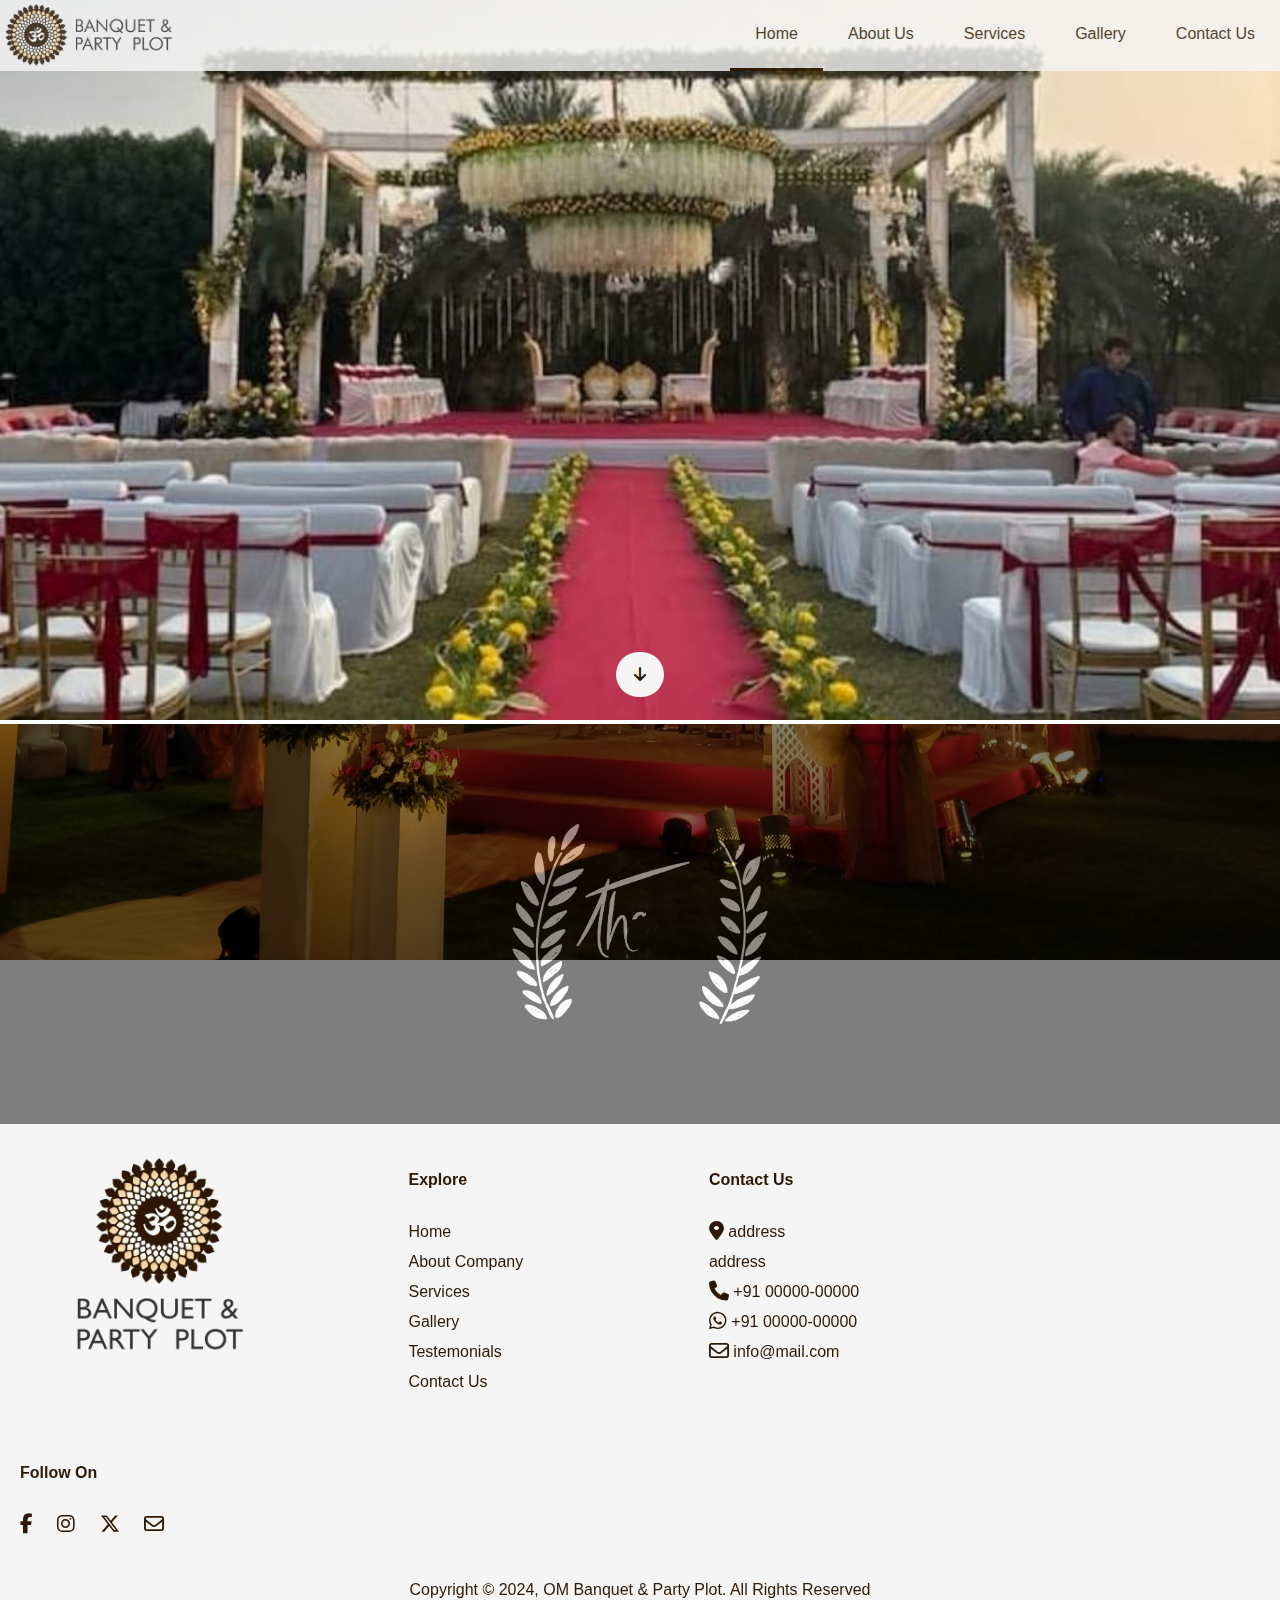
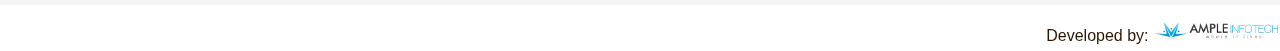
<file: Source/index.html>
<!DOCTYPE html>
<html lang="en">
<head>
    <meta charset="UTF-8">
    <meta name="viewport" content="width=device-width, initial-scale=1.0">
    <link rel="stylesheet" href="style.css">
    <link rel="sc">
    <title>OM Banquet & Party Plot</title>
        <link rel="icon" type="image/x-icon" href="../Assests/Images/favicon-logo.png">
    <link rel="stylesheet" href="https://cdnjs.cloudflare.com/ajax/libs/font-awesome/6.4.2/css/all.min.css"> 
</head>

<!-- Body -->
<body>
    <div class="container">

        <!-- Navigation bar -->
        <nav id="header">
            <div class="nav-menu" id="myNavMenu">
                <a href="index.html">
                    <img src="../Assests/Images/nav-logo.png" class="nav-menu-logo" alt="OM Banquet & Party Plot logo">
                </a>
                <div class="nav-menu-right">
                    <a href="index.html" class="nav-link active">Home</a>
                    <a href="" class="nav-link">About Us</a>
                    <a href="" class="nav-link">Services</a>
                    <a href="" class="nav-link">Gallery</a>
                    <a href="" class="nav-link">Contact Us</a>
                </div>
            </div>
        </nav>

        
        <!-- SlideShow -->
        <div class="slideshow">
            <div class="mySlides fade">
              <img src="..\Assests\Images\slide-1.jpg" style="width:100%">
            </div>
            <div class="mySlides fade">
              <img src="..\Assests\Images\slide-2.jpg" style="width:100%">
            </div>
            <div class="mySlides fade">
              <img src="..\Assests\Images\slide-3.jpg" style="width:100%">
            </div>
            <div class="mySlides fade">
                <img src="..\Assests\Images\slide-4.jpg" style="width:100%">
            </div>
        
            <div style="text-align:center">
              <span class="dot"></span> 
              <span class="dot"></span> 
              <span class="dot"></span> 
              <span class="dot"></span>
            </div>

            <div class="scroll-box">
                <a href="#about">
                    <!-- <i class="fa-solid fa-arrow-up-from-bracket"></i> Scroll -->
                    <i class="fa-solid fa-arrow-down"></i>
                </a>
            </div>
        </div>

        <!-- Thank You -->
        <div class="thankyou">
            <div class="thankyou-content">
                <img src="..\Assests\Images\thankyou.gif" class="thankyou-img">
            </div>    
        </div>


    </div>


<!-- Footer -->
    <footer>
        <div class="footer">

            <!-- Footer 1 image -->
            <div class="footer-left">
                <a href="index.html">
                    <img src="../Assests/Images/footer-logo.png" class="footer-logo" alt="OM Banquet & Party Plot logo">
                </a>
            </div>
              
            <!-- Footer 2 Explore -->
            <div class="footer-center-left">
                <div>
                    <h4>
                        Explore
                    </h4>
                </div>
                <div>
                    <ul>
                        <li>
                            <a href="index.html">Home</a>
                        </li>
                        <li>
                            <a href="">About Company</a>
                        </li>
                        <li>
                            <a href="">Services</a>
                        </li>
                        <li>
                            <a href="">Gallery</a>
                        </li>
                        <li>
                            <a href="">Testemonials</a>
                        </li>
                        <li>
                            <a href="">Contact Us</a>
                        </li>
                    </ul>
                </div>
            </div>

            <!-- Footer 3 Contact Us -->
            <div class="footer-center-right">
                <div>
                    <h4>
                        Contact Us
                    </h4>
                </div>
                <div>
                    <p>
                        <a href="" title="Location" target="_blank">
                            <i class="fa-solid fa-location-dot fa-lg"></i> address
                            <br>
                            address
                        </a>
                        <br>
                        <a href="tel:+91" title="Call" target="_blank"><i class="fa-solid fa-phone fa-lg"></i>  +91 00000-00000</a>
                        <br>
                        <a href="" title="WhatsApp chat" target="_blank"><i class="fa-brands fa-whatsapp fa-lg"> </i>  +91 00000-00000 </a>
                        <br>
                        <a href="mailto:" title="Send Mail" target="_blank"><i class="fa-regular fa-envelope fa-lg"></i>  info@mail.com</a>
                    </p>
                </div>
            </div>

            <!-- Footer 4 Follow On -->
            <div class="footer-right">
                <div>
                    <h4>
                        Follow On
                    </h4>
                </div>
                <div class="footer-social">
                    <a href="" target="_blank">
                        <i class="fa-brands fa-facebook-f fa-lg"></i>  
                    </a>
                    <a href="" target="_blank">
                        <i class="fa-brands fa-instagram fa-lg"></i>  
                    </a>
                    <a href="" target="_blank">
                        <i class="fa-brands fa-x-twitter fa-lg"></i>  
                    </a>
                    <a href="mailto:" target="_blank" title="Send Mail">
                        <i class="fa-regular fa-envelope fa-lg"></i> 
                    </a>
                </div>
            </div>
            
            <!-- Footer 5 Company Name -->
            <div class="footer-cname">
                <p>Copyright © 2024, OM Banquet & Party Plot. All Rights Reserved</p>
                <a href="https://ampleinfotech.com/">Developed by: <img src="../Assests/Images/ample-logo.png" class="footer-ample" title="Ample Infotech"> </a>
            </div>

        </div>
    </footer>  

    <!--JavaScript-->
    <script src="script.js"></script>
</body>
</html>
</file>
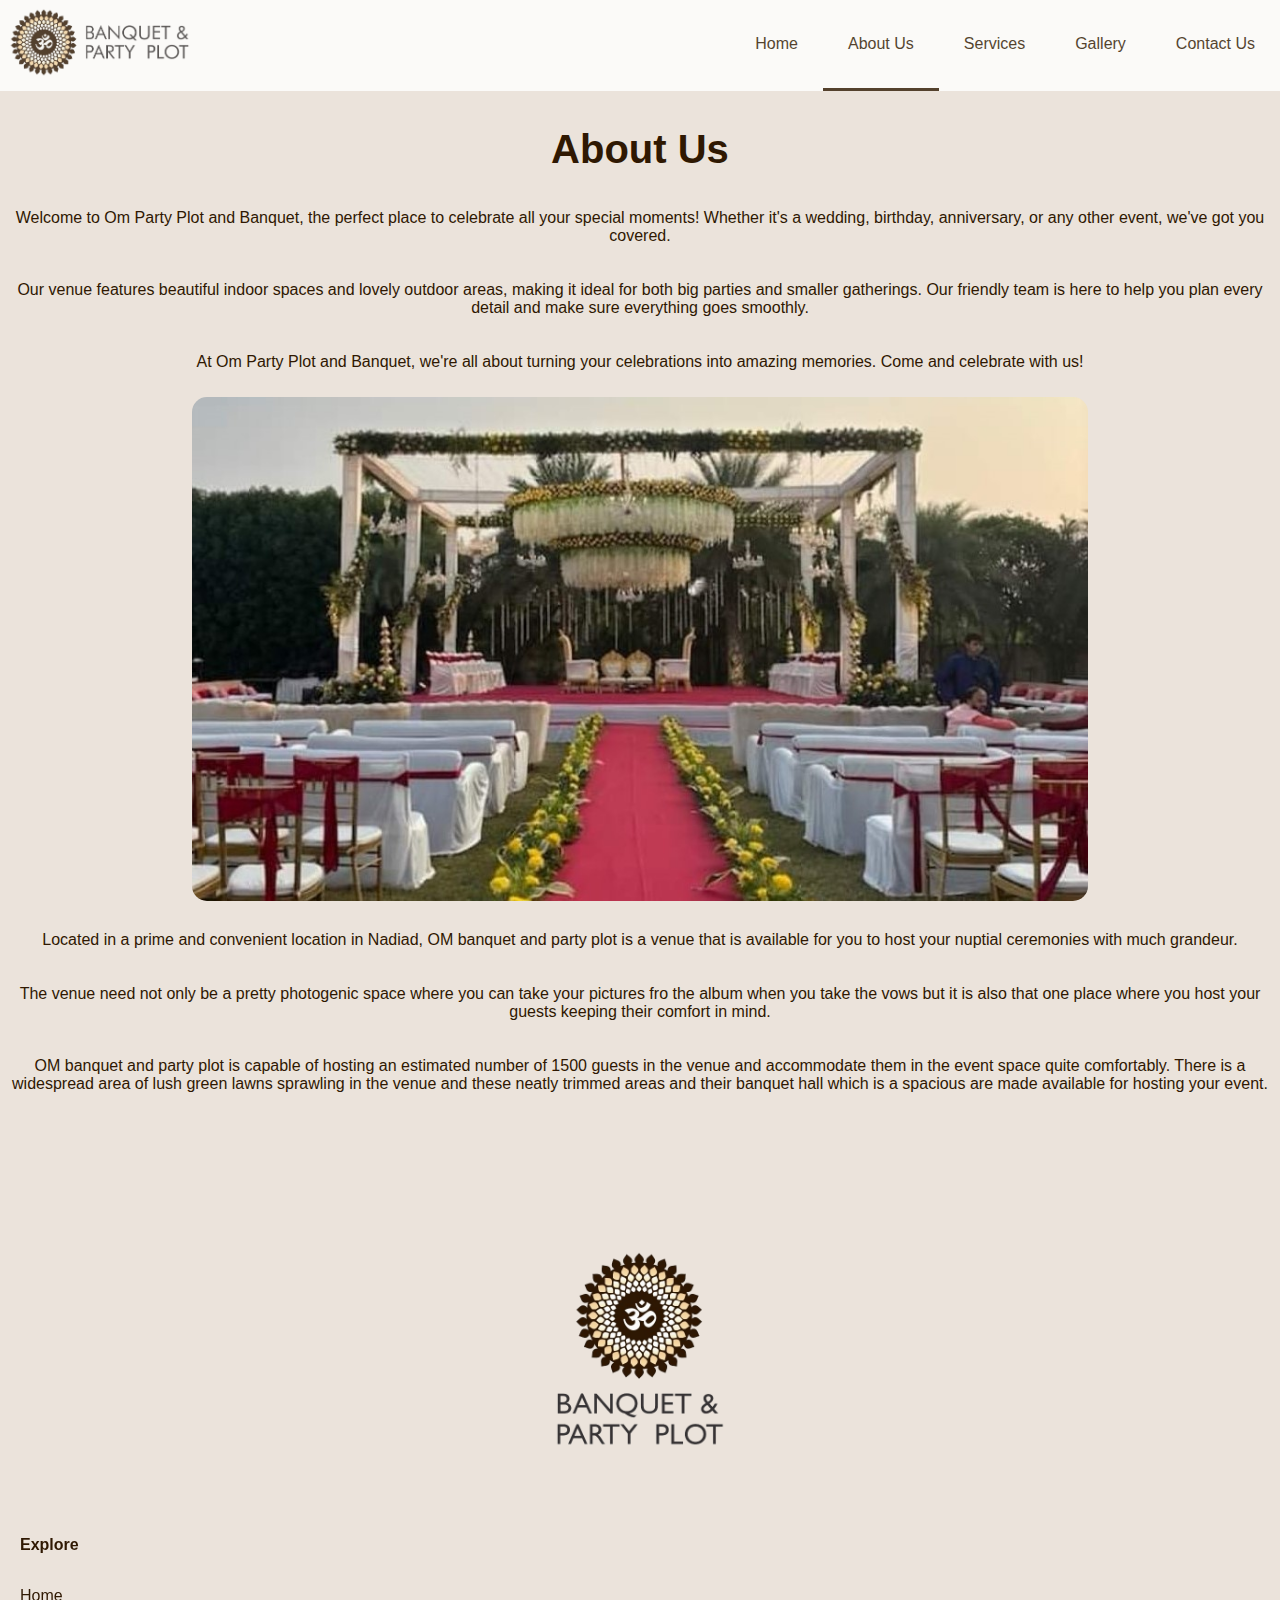
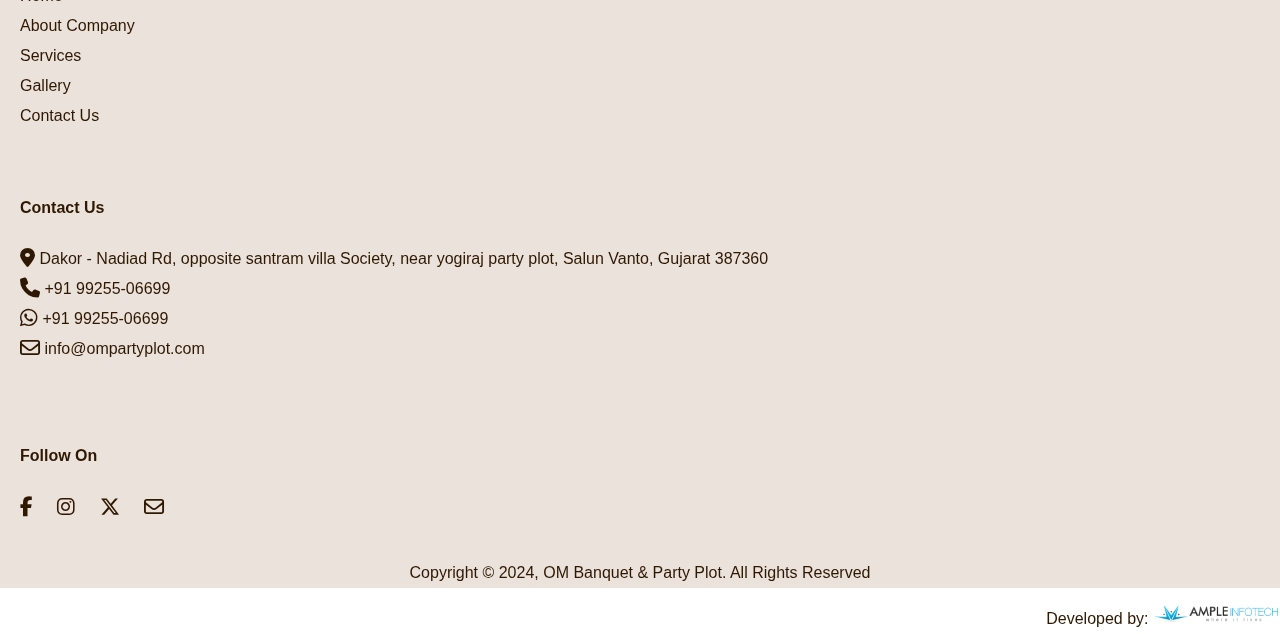
<file: Source/about.html>
<!DOCTYPE html> 
<html lang="en">
<head>
    <meta charset="UTF-8">
    <meta name="viewport" content="width=device-width, initial-scale=1.0">
    <link rel="stylesheet" href="about.css">
    <title>About Us | OM Banquet & Party Plot</title>
        <link rel="icon" href="images/logo.png" type="image/png"><link rel="icon" type="image/x-icon" href="../Assests/Images/favicon-logo.png">
    <link rel="stylesheet" href="https://cdnjs.cloudflare.com/ajax/libs/font-awesome/6.4.2/css/all.min.css"> 
</head>
<body>
    <div class="container">

        <!-- Navigation bar -->
        <header>
            <nav id="header">
                <div class="nav-menu" id="myNavMenu">
                    <div class="nav-menu-left">
                        <a href="homepage.html">
                            <img src="../Assests/Images/nav-logo.png" class="nav-menu-logo" alt="OM Banquet & Party Plot logo">
                        </a>
                    </div>
                    <div class="nav-menu-right">
                        <a href="homepage.html" class="nav-link">Home</a>
                        <a href="about.html" class="nav-link active">About Us</a>
                        <a href="service.html" class="nav-link">Services</a>
                        <a href="gallery.html" class="nav-link">Gallery</a>
                        <a href="contact.html" class="nav-link">Contact Us</a>
                        <a href="javascript:void(0);" class="nav-menu-icon" onclick="myMenuFunction()">
                            <i class="fa fa-bars"></i>
                        </a>
                    </div>
                </div>
            </nav>
        </header>


        <!-- About Us -->
        <section id="about-us">
            <div class="about-us">
                <!-- <div class="about-us-bg"></div> -->
                <h1 class="about-us-title">About Us</h1>
                <div class="about-us-content">
                    <p>
                        Welcome to Om Party Plot and Banquet, the perfect place to celebrate all your special moments! Whether it's a wedding, birthday, anniversary, or any other event, we've got you covered. 
                    </p>
                    <p>
                        Our venue features beautiful indoor spaces and lovely outdoor areas, making it ideal for both big parties and smaller gatherings. 
                        Our friendly team is here to help you plan every detail and make sure everything goes smoothly. 
                    </p>
                    <p>
                        At Om Party Plot and Banquet, we're all about turning your celebrations into amazing memories. 
                        Come and celebrate with us!
                    </p>
                    <img src="../Assests/Images/Slideshow/slide-1.jpg" alt="" class="about-img">
                    <p>
                        Located in a prime and convenient location in Nadiad, OM banquet and party plot is a venue that is available for you to host your nuptial ceremonies with much grandeur.
                    </p>
                    <p>
                        The venue need not only be a pretty photogenic space where you can take your pictures fro the album when you take the vows but it is also that one place where you host your guests keeping their comfort in mind.
                    </p>
                    <p>
                        OM banquet and party plot is capable of hosting an estimated number of 1500 guests in the venue and accommodate them in the event space quite comfortably. 
                        There is a widespread area of lush green lawns sprawling in the venue and these neatly trimmed areas and their banquet hall which is a spacious are made available for hosting your event.
                    </p>
                </div>
            </div>
        </section>

    </div>

    
    <!-- Footer -->
    <footer>
        <div class="footer">

            <!-- Footer 1 image -->
            <div class="footer-left">
                <a href="homepage.html">
                    <img src="../Assests/Images/footer-logo.png" class="footer-logo" alt="OM Banquet & Party Plot logo">
                </a>
            </div>
              
            <!-- Footer 2 Explore -->
            <div class="footer-center-left">
                <div>
                    <h4>
                        Explore
                    </h4>
                </div>
                <div>
                    <ul>
                        <li>
                            <a href="homepage.html">Home</a>
                        </li>
                        <li>
                            <a href="about.html">About Company</a>
                        </li>
                        <li>
                            <a href="service.html">Services</a>
                        </li>
                        <li>
                            <a href="gallery.html">Gallery</a>
                        </li>
                        <!-- <li>
                            <a href="">Testemonials</a>
                        </li> -->
                        <li>
                            <a href="contact.html">Contact Us</a>
                        </li>
                    </ul>
                </div>
            </div>

            <!-- Footer 3 Contact Us -->
            <div class="footer-center-right">
                <div>
                    <h4>
                        Contact Us
                    </h4>
                </div>
                <div>
                    <p>
                        <a href="https://maps.app.goo.gl/pWEB2oEVCkoQR5H96" title="Location" target="_blank">
                            <i class="fa-solid fa-location-dot fa-lg"></i>  Dakor - Nadiad Rd, opposite santram villa Society, near yogiraj party plot, Salun Vanto, Gujarat 387360
                        </a>
                        <br>
                        <a href="tel:+919925506699" title="Call" target="_blank"><i class="fa-solid fa-phone fa-lg"></i>  +91 99255-06699</a>
                        <br>
                        <a href="https://wa.me/919925506699?text=Hello%2C%20I%20want%20more%20info%20about%20OM%20Banquet%20%26%20Party%20Plot" title="WhatsApp chat" target="_blank"><i class="fa-brands fa-whatsapp fa-lg"> </i>  +91 99255-06699 </a>
                        <br>
                        <a href="mailto:info@ompartyplot.com" title="Send Mail" target="_blank"><i class="fa-regular fa-envelope fa-lg"></i>  info@ompartyplot.com</a>
                    </p>
                </div>
            </div>

            <!-- Footer 4 Follow On -->
            <div class="footer-right">
                <div>
                    <h4>
                        Follow On
                    </h4>
                </div>
                <div class="footer-social">
                    <a href="" target="_blank">
                        <i class="fa-brands fa-facebook-f fa-lg"></i>  
                    </a>
                    <a href="" target="_blank">
                        <i class="fa-brands fa-instagram fa-lg"></i>  
                    </a>
                    <a href="" target="_blank">
                        <i class="fa-brands fa-x-twitter fa-lg"></i>  
                    </a>
                    <a href="mailto:" target="_blank" title="Send Mail">
                        <i class="fa-regular fa-envelope fa-lg"></i> 
                    </a>
                </div>
            </div>
            
            <!-- Footer 5 Company Name -->
            <div class="footer-cname">
                <p>Copyright © 2024, OM Banquet & Party Plot. All Rights Reserved</p>
                <p><a href="https://ampleinfotech.com/">Developed by: <img src="../Assests/Images/ample-logo.png" class="footer-ample" title="Ample Infotech"> </a></p>
            </div>

        </div>
    </footer>  

    <!--JavaScript-->
    <script src="about.js"></script>
</body>
</html>
</file>
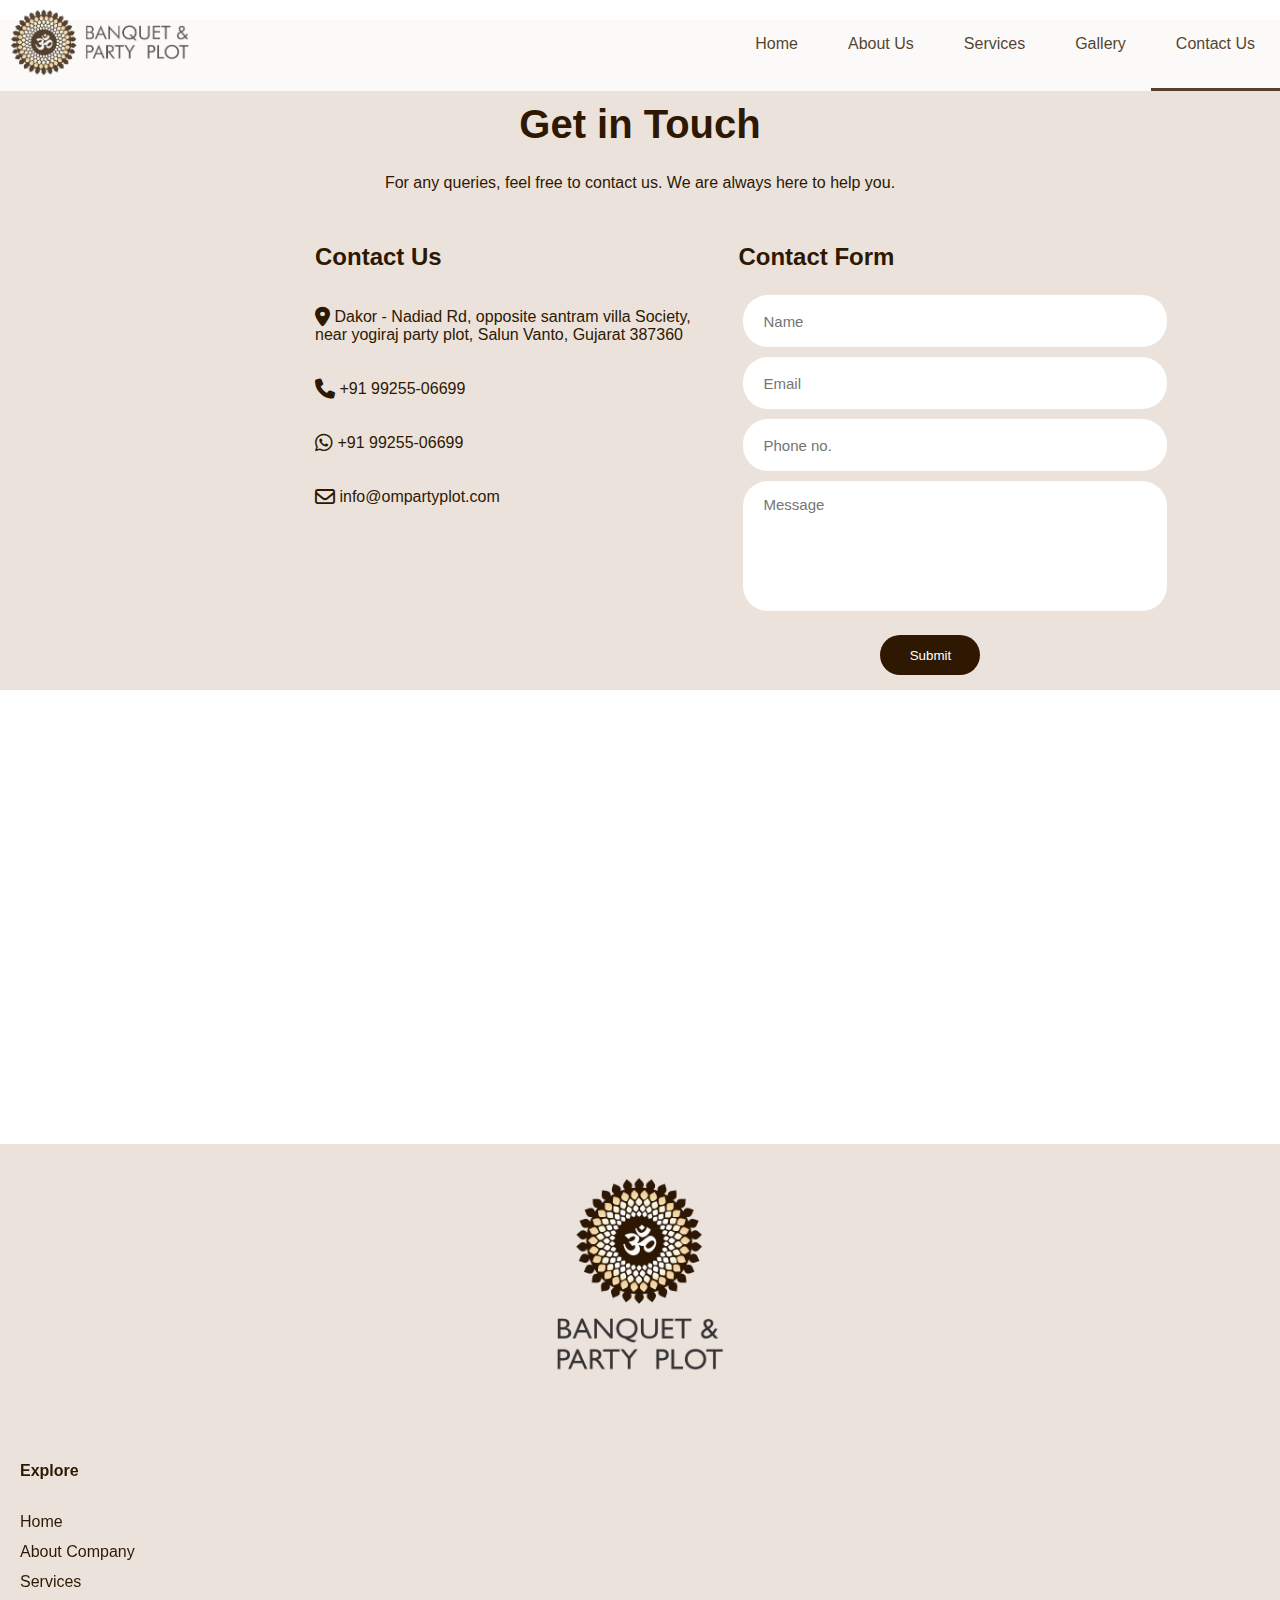
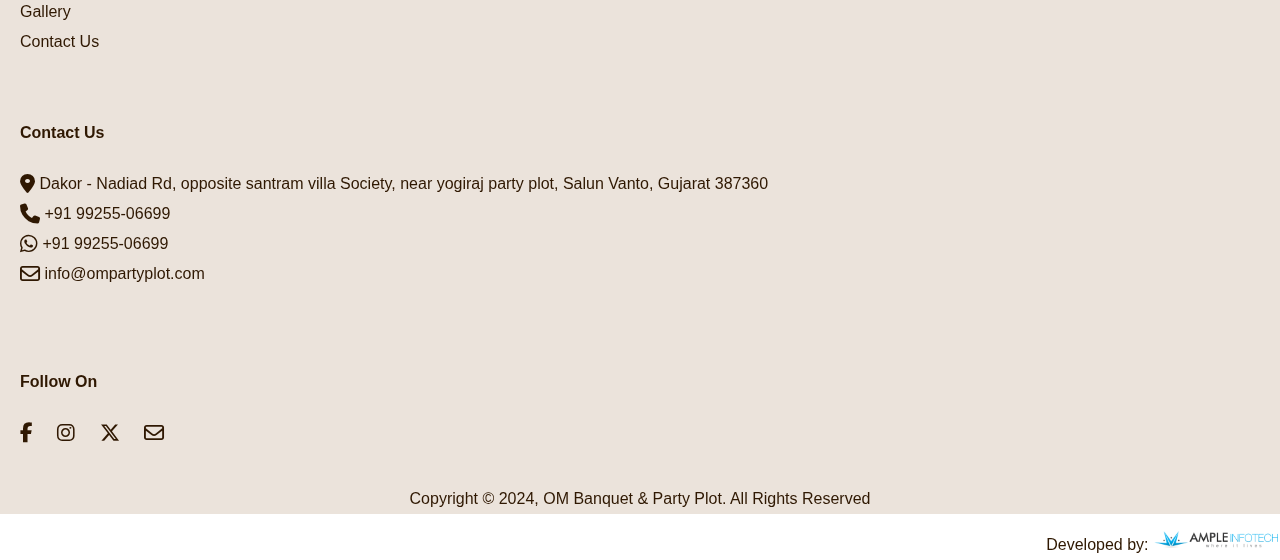
<file: Source/contact.html>
<!DOCTYPE html>
<html lang="en">
<head>
    <meta charset="UTF-8">
    <meta name="viewport" content="width=device-width, initial-scale=1.0">
    <link rel="stylesheet" href="contact.css">
    <title>Contact Us | OM Banquet & Party Plot</title>
        <link rel="icon" href="images/logo.png" type="image/png"><link rel="icon" type="image/x-icon" href="../Assests/Images/favicon-logo.png">
    <link rel="stylesheet" href="https://cdnjs.cloudflare.com/ajax/libs/font-awesome/6.4.2/css/all.min.css"> 
</head>
<body>
    
    <div class="container">

        <!-- Navigation bar -->
        <header>
            <nav id="header">
                <div class="nav-menu" id="myNavMenu">
                    <div class="nav-menu-left">
                        <a href="homepage.html">
                            <img src="../Assests/Images/nav-logo.png" class="nav-menu-logo" alt="OM Banquet & Party Plot logo">
                        </a>
                    </div>
                    <div class="nav-menu-right">
                        <a href="homepage.html" class="nav-link">Home</a>
                        <a href="about.html" class="nav-link">About Us</a>
                        <a href="service.html" class="nav-link">Services</a>
                        <a href="gallery.html" class="nav-link">Gallery</a>
                        <a href="contact.html" class="nav-link active">Contact Us</a>
                        <a href="javascript:void(0);" class="nav-menu-icon" onclick="myMenuFunction()">
                            <i class="fa fa-bars"></i>
                        </a>
                    </div>
                </div>
            </nav>
        </header>

        <!-- Contact Detail -->
        <section id="">
            <div class="contact">
                <!-- <div class="contact-bg"></div> -->
                <h1 class="contact-title">Get in Touch</h1>
                <p class="contact-subtitle">
                    For any queries, feel free to contact us. We are always here to help you.
                </p>
                <div class="contact-content">

                    <div class="contact-us">
                        <div class="contact-us-title">
                            <h2>Contact Us</h2>
                            
                        </div>
                        <div class="contact-detail">
                            <a href="https://maps.app.goo.gl/pWEB2oEVCkoQR5H96" title="Location" target="_blank">
                                <p>
                                    <i class="fa-solid fa-location-dot fa-lg"></i>  Dakor - Nadiad Rd, opposite santram villa Society, <br>near yogiraj party plot, Salun Vanto, Gujarat 387360
                                </p>        
                            </a>
                            <br>
                            <a href="tel:+919925506699" title="Call" target="_blank">
                                <p>
                                    <i class="fa-solid fa-phone fa-lg"></i>  +91 99255-06699
                                </p>
                            </a>
                            <br>
                            <a href="https://wa.me/919925506699?text=Hello%2C%20I%20want%20more%20info%20about%20OM%20Banquet%20%26%20Party%20Plot" title="WhatsApp chat" target="_blank">
                                <p>
                                    <i class="fa-brands fa-whatsapp fa-lg"> </i>  +91 99255-06699 
                                </p>
                            </a>
                            <br>
                            <a href="mailto:info@ompartyplot.com" title="Send Mail" target="_blank">
                                <p>
                                    <i class="fa-regular fa-envelope fa-lg"></i>  info@ompartyplot.com
                                </p>
                            </a>
                        </div>
                    </div>
    
                    <div class="contact-form">
                        <h2>Contact Form</h2>
                        <div class="input">
                                <input type="text" class="inputfield" placeholder="Name">
                                <input type="email" class="inputfield" placeholder="Email">
                                <input type="number" class="inputfield" placeholder="Phone no.">
                                <textarea class="message" placeholder="Message"></textarea>
                            <div class="button">
                                <button type="submit" class="btn">Submit</button>
                            </div>
                        </div>
                    </div>

                </div>
            </div>
        </section>


        <!-- Map -->
        <section id="map">
            <!-- <h1 class="map-title">Locate Us</h1> -->
            <div class="map">
                <iframe 
                    src="https://www.google.com/maps/embed?pb=!1m18!1m12!1m3!1d3680.0286820933633!2d72.9111471!3d22.7003146!2m3!1f0!2f0!3f0!3m2!1i1024!2i768!4f13.1!3m3!1m2!1s0x395e45b9d0931a77%3A0xf54e5ce0ff07fbd4!2sOM%20Banquet%20%26%20Party%20plot!5e0!3m2!1sen!2sin!4v1620305939277!5m2!1sen!2sin" 
                    width="100%" 
                    height="450" 
                    style="border:0;" 
                    allowfullscreen="" 
                    loading="lazy">
                </iframe>
            </div>
        </section>

    </div>

    <!-- Footer -->
    <footer>
        <div class="footer">

            <!-- Footer 1 image -->
            <div class="footer-left">
                <a href="homepage.html">
                    <img src="../Assests/Images/footer-logo.png" class="footer-logo" alt="OM Banquet & Party Plot logo">
                </a>
            </div>
              
            <!-- Footer 2 Explore -->
            <div class="footer-center-left">
                <div>
                    <h4>
                        Explore
                    </h4>
                </div>
                <div>
                    <ul>
                        <li>
                            <a href="homepage.html">Home</a>
                        </li>
                        <li>
                            <a href="about.html">About Company</a>
                        </li>
                        <li>
                            <a href="service.html">Services</a>
                        </li>
                        <li>
                            <a href="gallery.html">Gallery</a>
                        </li>
                        <!-- <li>
                            <a href="">Testemonials</a>
                        </li> -->
                        <li>
                            <a href="contact.html">Contact Us</a>
                        </li>
                    </ul>
                </div>
            </div>

            <!-- Footer 3 Contact Us -->
            <div class="footer-center-right">
                <div>
                    <h4>
                        Contact Us
                    </h4>
                </div>
                <div>
                    <p>
                        <a href="https://maps.app.goo.gl/pWEB2oEVCkoQR5H96" title="Location" target="_blank">
                            <i class="fa-solid fa-location-dot fa-lg"></i>  Dakor - Nadiad Rd, opposite santram villa Society, near yogiraj party plot, Salun Vanto, Gujarat 387360
                        </a>
                        <br>
                        <a href="tel:+919925506699" title="Call" target="_blank"><i class="fa-solid fa-phone fa-lg"></i>  +91 99255-06699</a>
                        <br>
                        <a href="https://wa.me/919925506699?text=Hello%2C%20I%20want%20more%20info%20about%20OM%20Banquet%20%26%20Party%20Plot" title="WhatsApp chat" target="_blank"><i class="fa-brands fa-whatsapp fa-lg"> </i>  +91 99255-06699 </a>
                        <br>
                        <a href="mailto:info@ompartyplot.com" title="Send Mail" target="_blank"><i class="fa-regular fa-envelope fa-lg"></i>  info@ompartyplot.com</a>
                    </p>
                </div>
            </div>

            <!-- Footer 4 Follow On -->
            <div class="footer-right">
                <div>
                    <h4>
                        Follow On
                    </h4>
                </div>
                <div class="footer-social">
                    <a href="" target="_blank">
                        <i class="fa-brands fa-facebook-f fa-lg"></i>  
                    </a>
                    <a href="" target="_blank">
                        <i class="fa-brands fa-instagram fa-lg"></i>  
                    </a>
                    <a href="" target="_blank">
                        <i class="fa-brands fa-x-twitter fa-lg"></i>  
                    </a>
                    <a href="mailto:" target="_blank" title="Send Mail">
                        <i class="fa-regular fa-envelope fa-lg"></i> 
                    </a>
                </div>
            </div>
            
            <!-- Footer 5 Company Name -->
            <div class="footer-cname">
                <p>Copyright © 2024, OM Banquet & Party Plot. All Rights Reserved</p>
                <p><a href="https://ampleinfotech.com/">Developed by: <img src="../Assests/Images/ample-logo.png" class="footer-ample" title="Ample Infotech"> </a></p>
            </div>

        </div>
    </footer>  

    <!--JavaScript-->
    <script src="contact.js"></script>
</body>
</html>
</file>
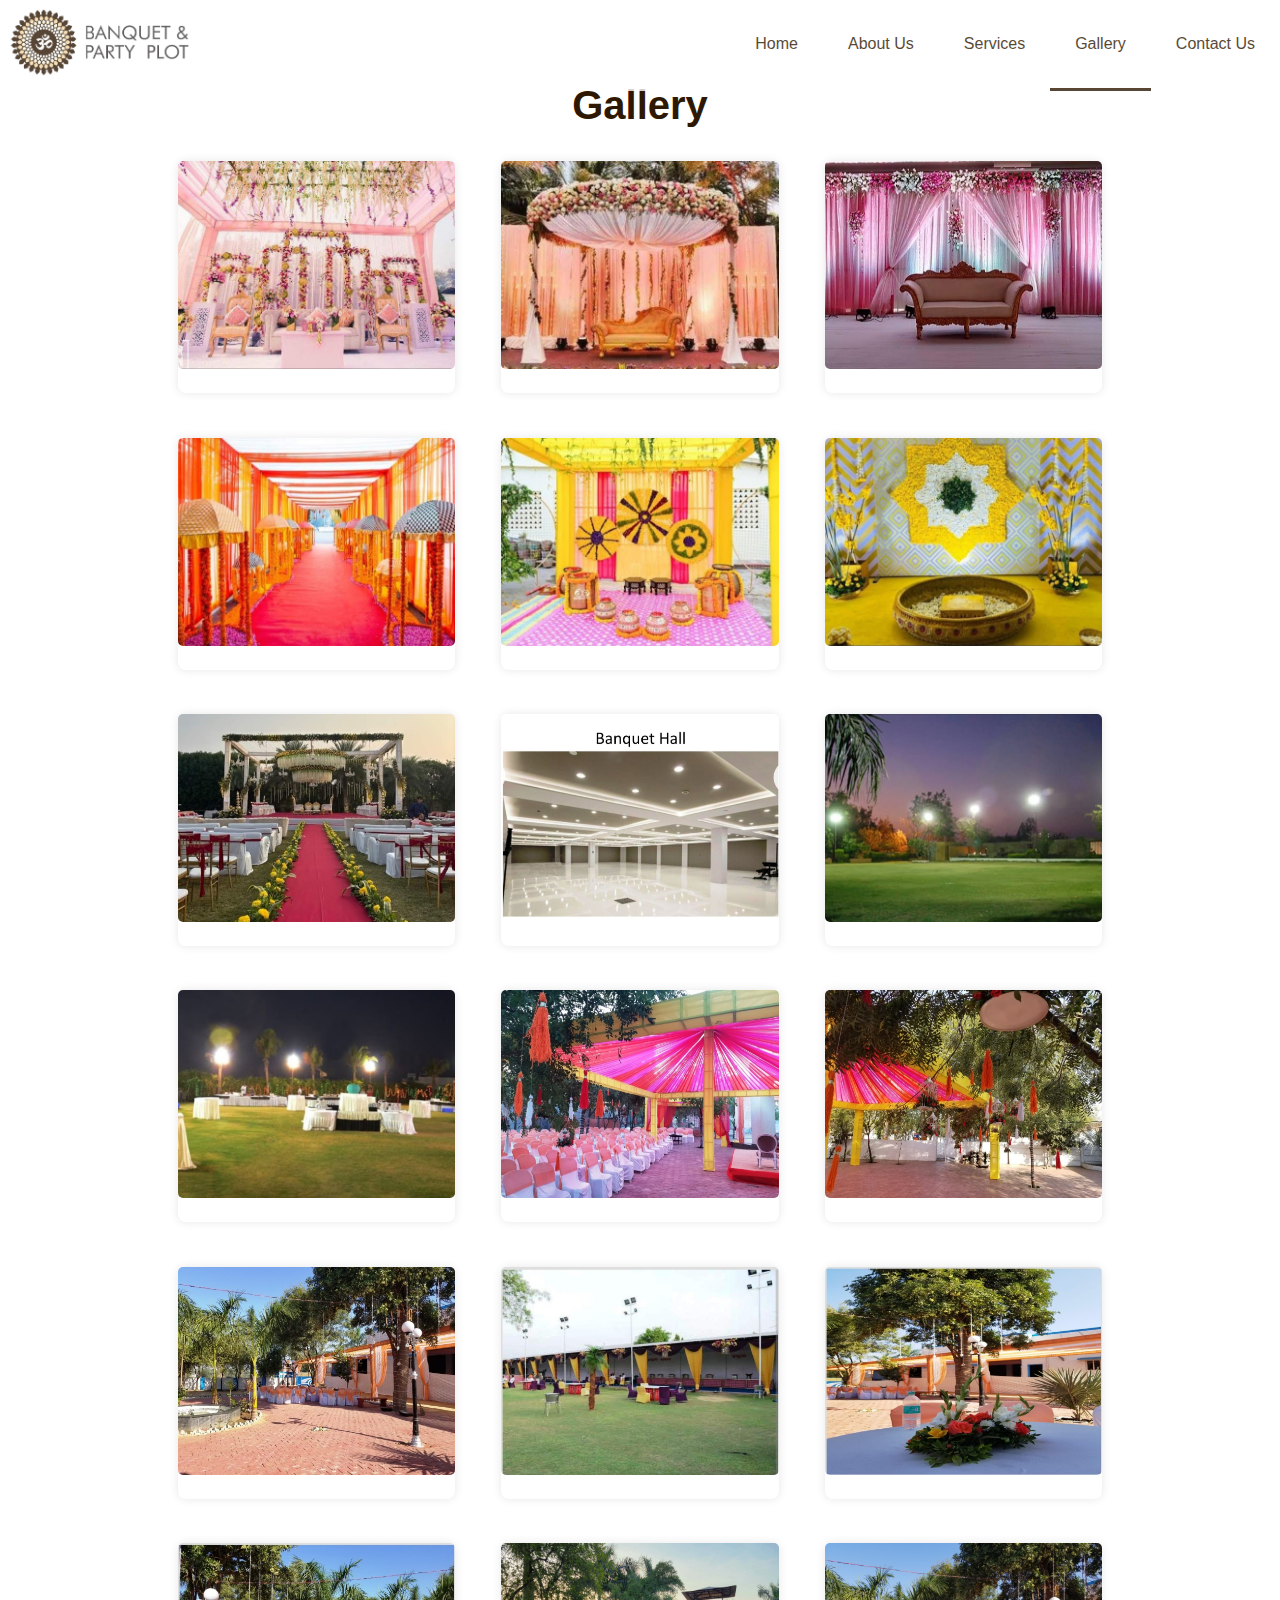
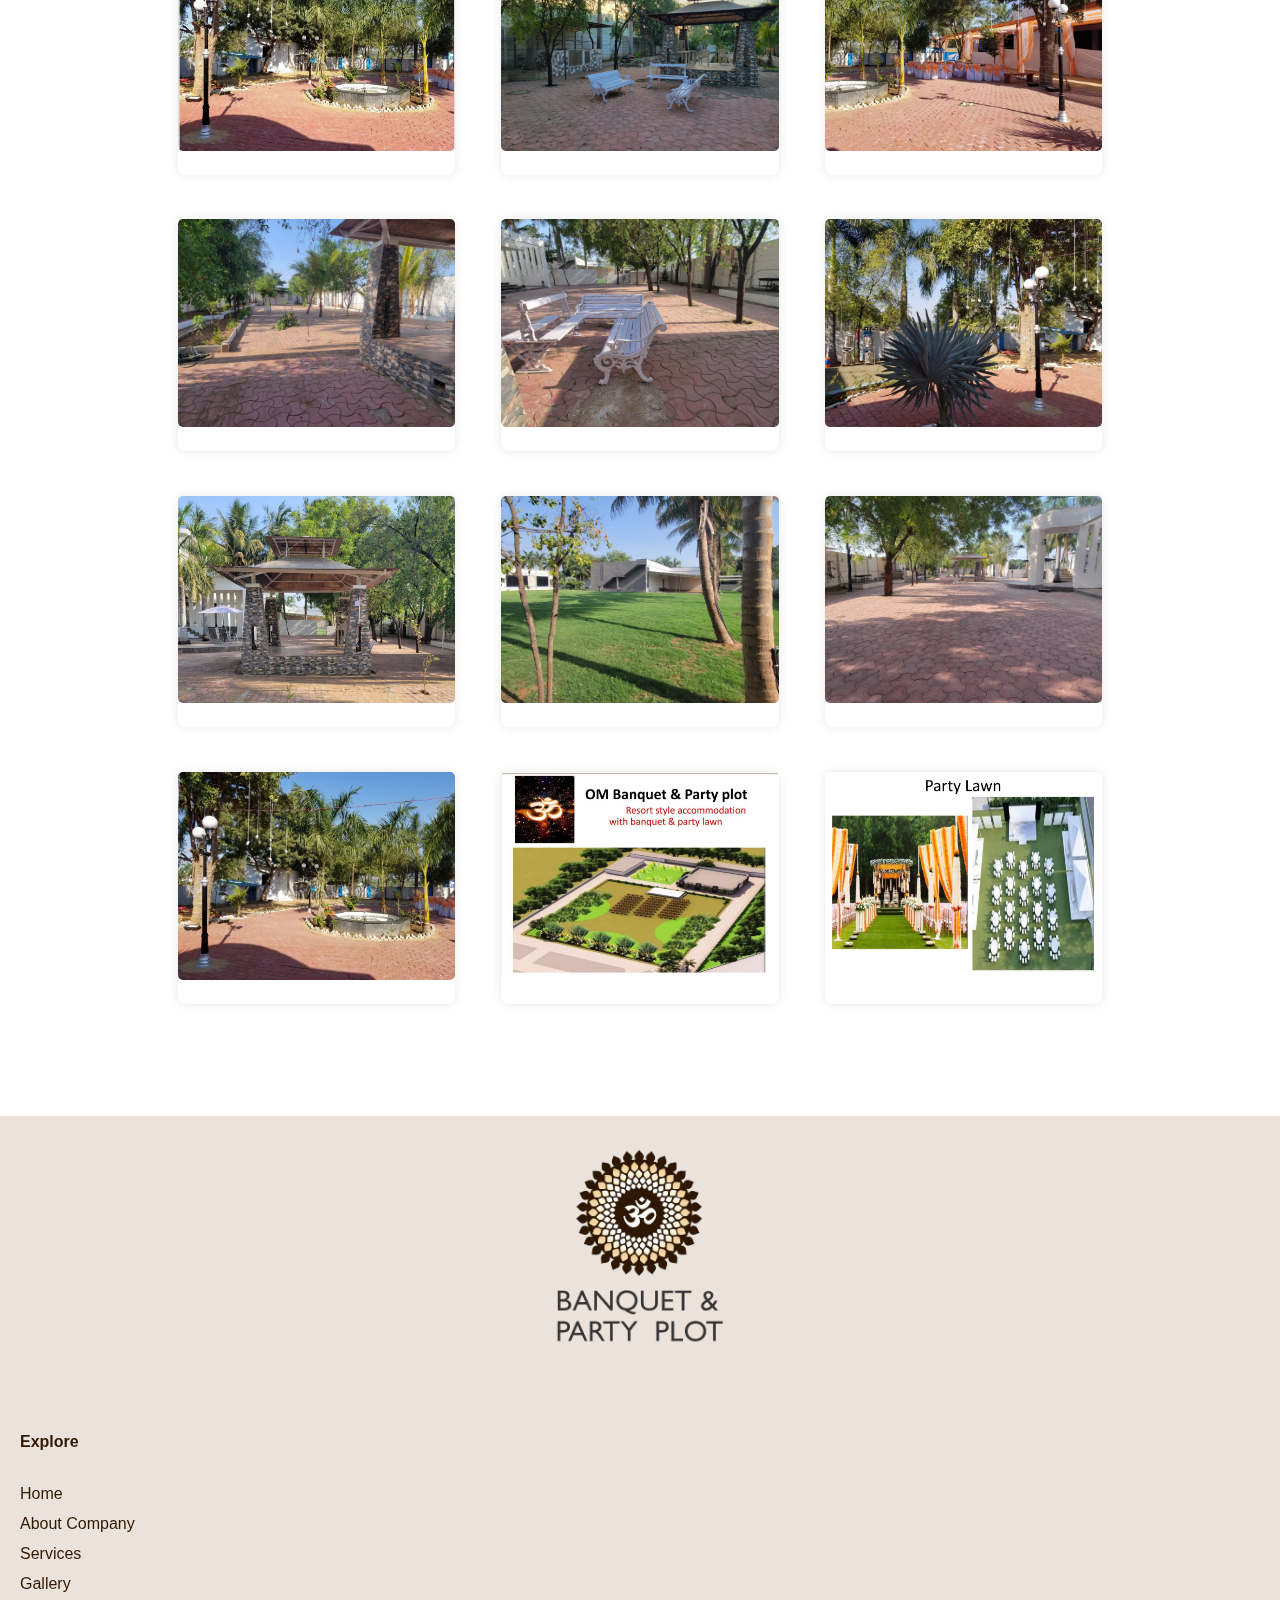
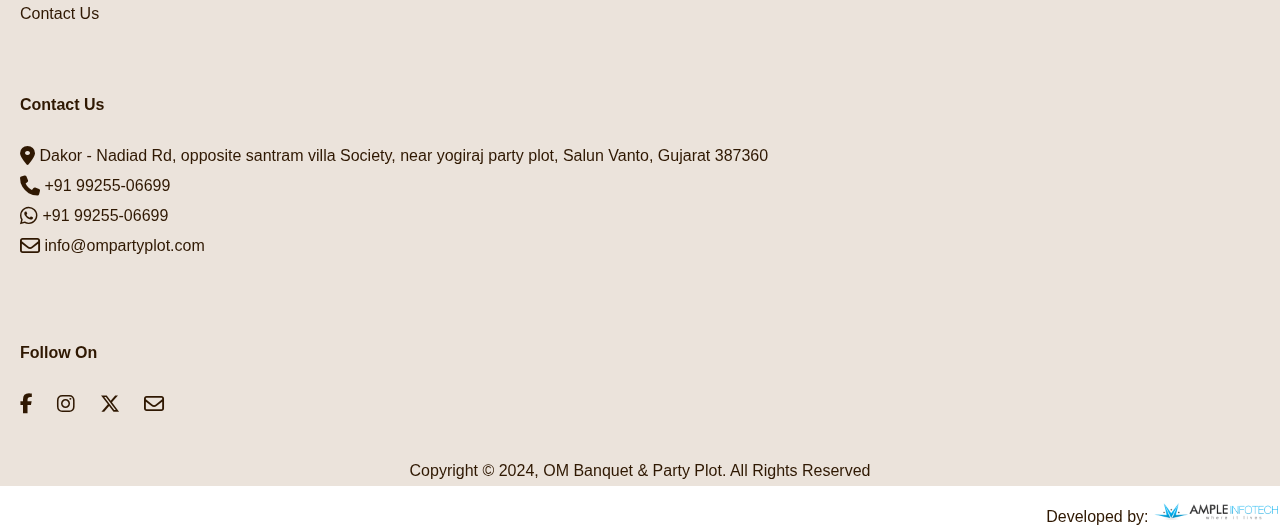
<file: Source/gallery.html>
<!DOCTYPE html>
<html lang="en">
<head>
    <meta charset="UTF-8">
    <meta name="viewport" content="width=device-width, initial-scale=1.0">
    <link rel="stylesheet" href="gallery.css">
    <title>Gallery | OM Banquet & Party Plot</title>
        <link rel="icon" href="images/logo.png" type="image/png"><link rel="icon" type="image/x-icon" href="../Assests/Images/favicon-logo.png">
    <link rel="stylesheet" href="https://cdnjs.cloudflare.com/ajax/libs/font-awesome/6.4.2/css/all.min.css"> 
</head>
<body>
    <div class="container">

        <!-- Navigation bar -->
        <header>
            <nav id="header">
                <div class="nav-menu" id="myNavMenu">
                    <div class="nav-menu-left">
                        <a href="homepage.html">
                            <img src="../Assests/Images/nav-logo.png" class="nav-menu-logo" alt="OM Banquet & Party Plot logo">
                        </a>
                    </div>
                    <div class="nav-menu-right">
                        <a href="homepage.html" class="nav-link">Home</a>
                        <a href="about.html" class="nav-link">About Us</a>
                        <a href="service.html" class="nav-link">Services</a>
                        <a href="gallery.html" class="nav-link active">Gallery</a>
                        <a href="contact.html" class="nav-link">Contact Us</a>
                        <a href="javascript:void(0);" class="nav-menu-icon" onclick="myMenuFunction()">
                            <i class="fa fa-bars"></i>
                        </a>
                    </div>
                </div>
            </nav>
        </header>


        <!-- Gallery -->
        <section id="gallery">
            <div class="gallery">
                <h2 class="gallery-title">Gallery</h2>
                <div class="gallery-content">

                    <div class="gallery-box">
                        <img class="gallery-img" src="../Assests/Images/Gallery/01.jpg" width="600" height="400">
                        <!-- <div class="gallery-desc">Add a description of the image here</div> -->
                    </div>

                    <div class="gallery-box">
                        <img class="gallery-img" src="../Assests/Images/Gallery/02.jpg" width="600" height="400">
                        <!-- <div class="gallery-desc">Add a description of the image here</div> -->
                    </div>

                    <div class="gallery-box">
                        <img class="gallery-img" src="../Assests/Images/Gallery/03.jpg" width="600" height="400">
                        <!-- <div class="gallery-desc">Add a description of the image here</div> -->
                    </div>

                    <div class="gallery-box">
                        <img class="gallery-img" src="../Assests/Images/Gallery/04.jpg" width="600" height="400">
                        <!-- <div class="gallery-desc">Add a description of the image here</div> -->
                    </div>

                    <div class="gallery-box">
                        <img class="gallery-img" src="../Assests/Images/Gallery/05.jpg" width="600" height="400">
                        <!-- <div class="gallery-desc">Add a description of the image here</div> -->
                    </div>

                    <div class="gallery-box">
                        <img class="gallery-img" src="../Assests/Images/Gallery/06.jpg" width="600" height="400">
                        <!-- <div class="gallery-desc">Add a description of the image here</div> -->
                    </div>

                    <div class="gallery-box">
                        <img class="gallery-img" src="../Assests/Images/Gallery/1.jpg" width="600" height="400">
                        <!-- <div class="gallery-desc">Add a description of the image here</div> -->
                    </div>

                    <div class="gallery-box">
                        <img class="gallery-img" src="../Assests/Images/Gallery/2.jpg" width="600" height="400">
                        <!-- <div class="gallery-desc">Add a description of the image here</div> -->
                    </div>

                    <div class="gallery-box">
                        <img class="gallery-img" src="../Assests/Images/Gallery/3.jpg" width="600" height="400">
                        <!-- <div class="gallery-desc">Add a description of the image here</div> -->
                    </div>

                    <div class="gallery-box">
                        <img class="gallery-img" src="../Assests/Images/Gallery/4.jpg" width="600" height="400">
                        <!-- <div class="gallery-desc">Add a description of the image here</div> -->
                    </div>

                    <div class="gallery-box">
                        <img class="gallery-img" src="../Assests/Images/Gallery/5.jpg" width="600" height="400">
                        <!-- <div class="gallery-desc">Add a description of the image here</div> -->
                    </div>

                    <div class="gallery-box">
                        <img class="gallery-img" src="../Assests/Images/Gallery/6.jpg" width="600" height="400">
                        <!-- <div class="gallery-desc">Add a description of the image here</div> -->
                    </div>

                    <div class="gallery-box">
                        <img class="gallery-img" src="../Assests/Images/Gallery/7.jpg" width="600" height="400">
                        <!-- <div class="gallery-desc">Add a description of the image here</div> -->
                    </div>

                    <div class="gallery-box">
                        <img class="gallery-img" src="../Assests/Images/Gallery/8.jpg" width="600" height="400">
                        <!-- <div class="gallery-desc">Add a description of the image here</div> -->
                    </div>

                    <div class="gallery-box">
                        <img class="gallery-img" src="../Assests/Images/Gallery/9.jpg" width="600" height="400">
                        <!-- <div class="gallery-desc">Add a description of the image here</div> -->
                    </div>

                    <div class="gallery-box">
                        <img class="gallery-img" src="../Assests/Images/Gallery/10.jpg" width="600" height="400">
                        <!-- <div class="gallery-desc">Add a description of the image here</div> -->
                    </div>

                    <div class="gallery-box">
                        <img class="gallery-img" src="../Assests/Images/Gallery/11.jpg" width="600" height="400">
                        <!-- <div class="gallery-desc">Add a description of the image here</div> -->
                    </div>

                    <div class="gallery-box">
                        <img class="gallery-img" src="../Assests/Images/Gallery/12.jpg" width="600" height="400">
                        <!-- <div class="gallery-desc">Add a description of the image here</div> -->
                    </div>

                    <div class="gallery-box">
                        <img class="gallery-img" src="../Assests/Images/Gallery/15.jpg" width="600" height="400">
                        <!-- <div class="gallery-desc">Add a description of the image here</div> -->
                    </div>

                    <div class="gallery-box">
                        <img class="gallery-img" src="../Assests/Images/Gallery/19.jpg" width="600" height="400">
                        <!-- <div class="gallery-desc">Add a description of the image here</div> -->
                    </div>

                    <div class="gallery-box">
                        <img class="gallery-img" src="../Assests/Images/Gallery/13.jpg" width="600" height="400">
                        <!-- <div class="gallery-desc">Add a description of the image here</div> -->
                    </div>

                    <div class="gallery-box">
                        <img class="gallery-img" src="../Assests/Images/Gallery/16.jpg" width="600" height="400">
                        <!-- <div class="gallery-desc">Add a description of the image here</div> -->
                    </div>

                    <div class="gallery-box">
                        <img class="gallery-img" src="../Assests/Images/Gallery/17.jpg" width="600" height="400">
                        <!-- <div class="gallery-desc">Add a description of the image here</div> -->
                    </div>

                    <div class="gallery-box">
                        <img class="gallery-img" src="../Assests/Images/Gallery/18.jpg" width="600" height="400">
                        <!-- <div class="gallery-desc">Add a description of the image here</div> -->
                    </div>

                    <div class="gallery-box">
                        <img class="gallery-img" src="../Assests/Images/Gallery/14.jpg" width="600" height="400">
                        <!-- <div class="gallery-desc">Add a description of the image here</div> -->
                    </div>

                    <div class="gallery-box">
                        <img class="gallery-img" src="../Assests/Images/Gallery/20.jpg" width="600" height="400">
                        <!-- <div class="gallery-desc">Add a description of the image here</div> -->
                    </div>

                    <div class="gallery-box">
                        <img class="gallery-img" src="../Assests/Images/Gallery/21.jpg" width="600" height="400">
                        <!-- <div class="gallery-desc">Add a description of the image here</div> -->
                    </div>

                    <!-- The Modal -->
                    <div id="myModal" class="modal">
                        <span class="close">&times;</span>
                        <img class="modal-content" id="img01">
                        <div id="caption"></div>
                    </div>

                </div>
            </div><br>
        </section>

    </div>

    
    <!-- Footer -->
    <footer>
        <div class="footer">

            <!-- Footer 1 image -->
            <div class="footer-left">
                <a href="homepage.html">
                    <img src="../Assests/Images/footer-logo.png" class="footer-logo" alt="OM Banquet & Party Plot logo">
                </a>
            </div>
              
            <!-- Footer 2 Explore -->
            <div class="footer-center-left">
                <div>
                    <h4>
                        Explore
                    </h4>
                </div>
                <div>
                    <ul>
                        <li>
                            <a href="homepage.html">Home</a>
                        </li>
                        <li>
                            <a href="about.html">About Company</a>
                        </li>
                        <li>
                            <a href="service.html">Services</a>
                        </li>
                        <li>
                            <a href="gallery.html">Gallery</a>
                        </li>
                        <!-- <li>
                            <a href="">Testemonials</a>
                        </li> -->
                        <li>
                            <a href="contact.html">Contact Us</a>
                        </li>
                    </ul>
                </div>
            </div>

            <!-- Footer 3 Contact Us -->
            <div class="footer-center-right">
                <div>
                    <h4>
                        Contact Us
                    </h4>
                </div>
                <div>
                    <p>
                        <a href="https://maps.app.goo.gl/pWEB2oEVCkoQR5H96" title="Location" target="_blank">
                            <i class="fa-solid fa-location-dot fa-lg"></i>  Dakor - Nadiad Rd, opposite santram villa Society, near yogiraj party plot, Salun Vanto, Gujarat 387360
                        </a>
                        <br>
                        <a href="tel:+919925506699" title="Call" target="_blank"><i class="fa-solid fa-phone fa-lg"></i>  +91 99255-06699</a>
                        <br>
                        <a href="https://wa.me/919925506699?text=Hello%2C%20I%20want%20more%20info%20about%20OM%20Banquet%20%26%20Party%20Plot" title="WhatsApp chat" target="_blank"><i class="fa-brands fa-whatsapp fa-lg"> </i>  +91 99255-06699 </a>
                        <br>
                        <a href="mailto:info@ompartyplot.com" title="Send Mail" target="_blank"><i class="fa-regular fa-envelope fa-lg"></i>  info@ompartyplot.com</a>
                    </p>
                </div>
            </div>

            <!-- Footer 4 Follow On -->
            <div class="footer-right">
                <div>
                    <h4>
                        Follow On
                    </h4>
                </div>
                <div class="footer-social">
                    <a href="" target="_blank">
                        <i class="fa-brands fa-facebook-f fa-lg"></i>  
                    </a>
                    <a href="" target="_blank">
                        <i class="fa-brands fa-instagram fa-lg"></i>  
                    </a>
                    <a href="" target="_blank">
                        <i class="fa-brands fa-x-twitter fa-lg"></i>  
                    </a>
                    <a href="mailto:" target="_blank" title="Send Mail">
                        <i class="fa-regular fa-envelope fa-lg"></i> 
                    </a>
                </div>
            </div>
            
            <!-- Footer 5 Company Name -->
            <div class="footer-cname">
                <p>Copyright © 2024, OM Banquet & Party Plot. All Rights Reserved</p>
                <p><a href="https://ampleinfotech.com/">Developed by: <img src="../Assests/Images/ample-logo.png" class="footer-ample" title="Ample Infotech"> </a></p>
            </div>

        </div>
    </footer> 

    <!--JavaScript-->
    <script src="gallery.js"></script>
</body>
</html>
</file>
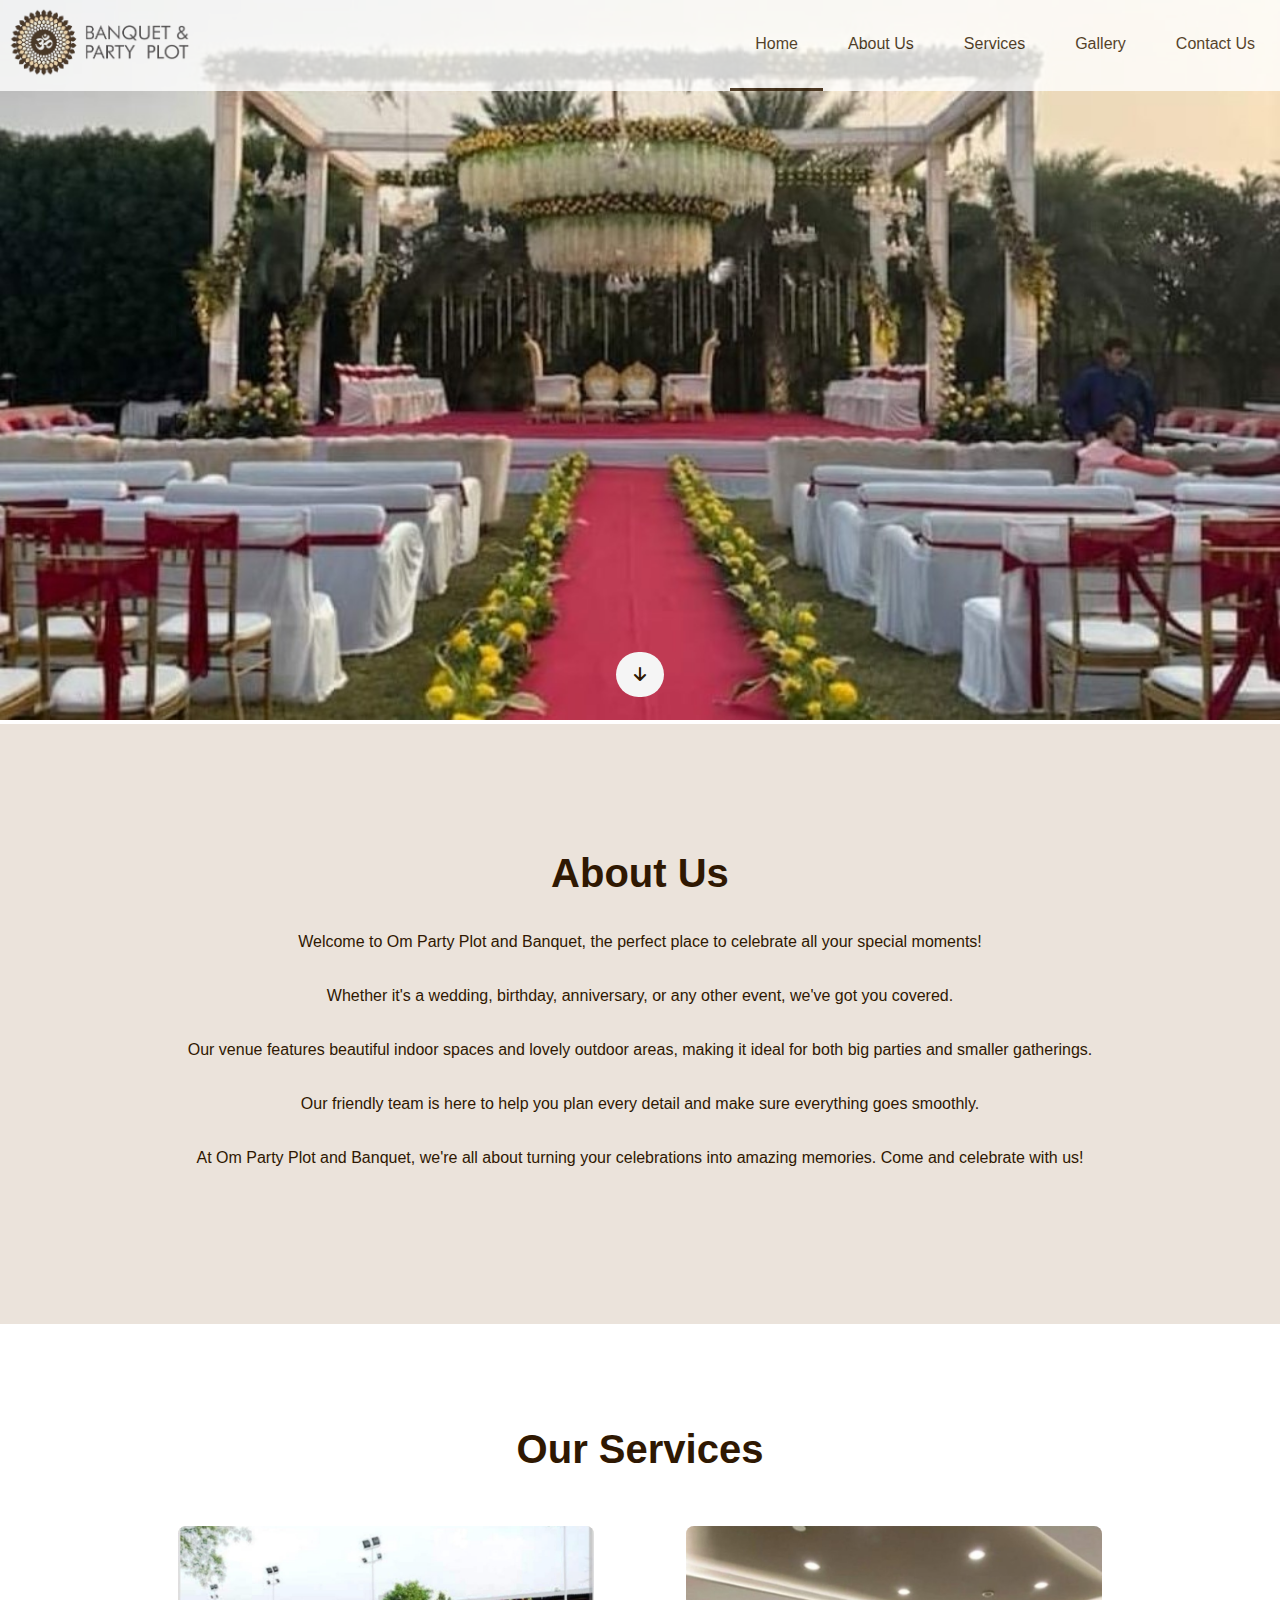
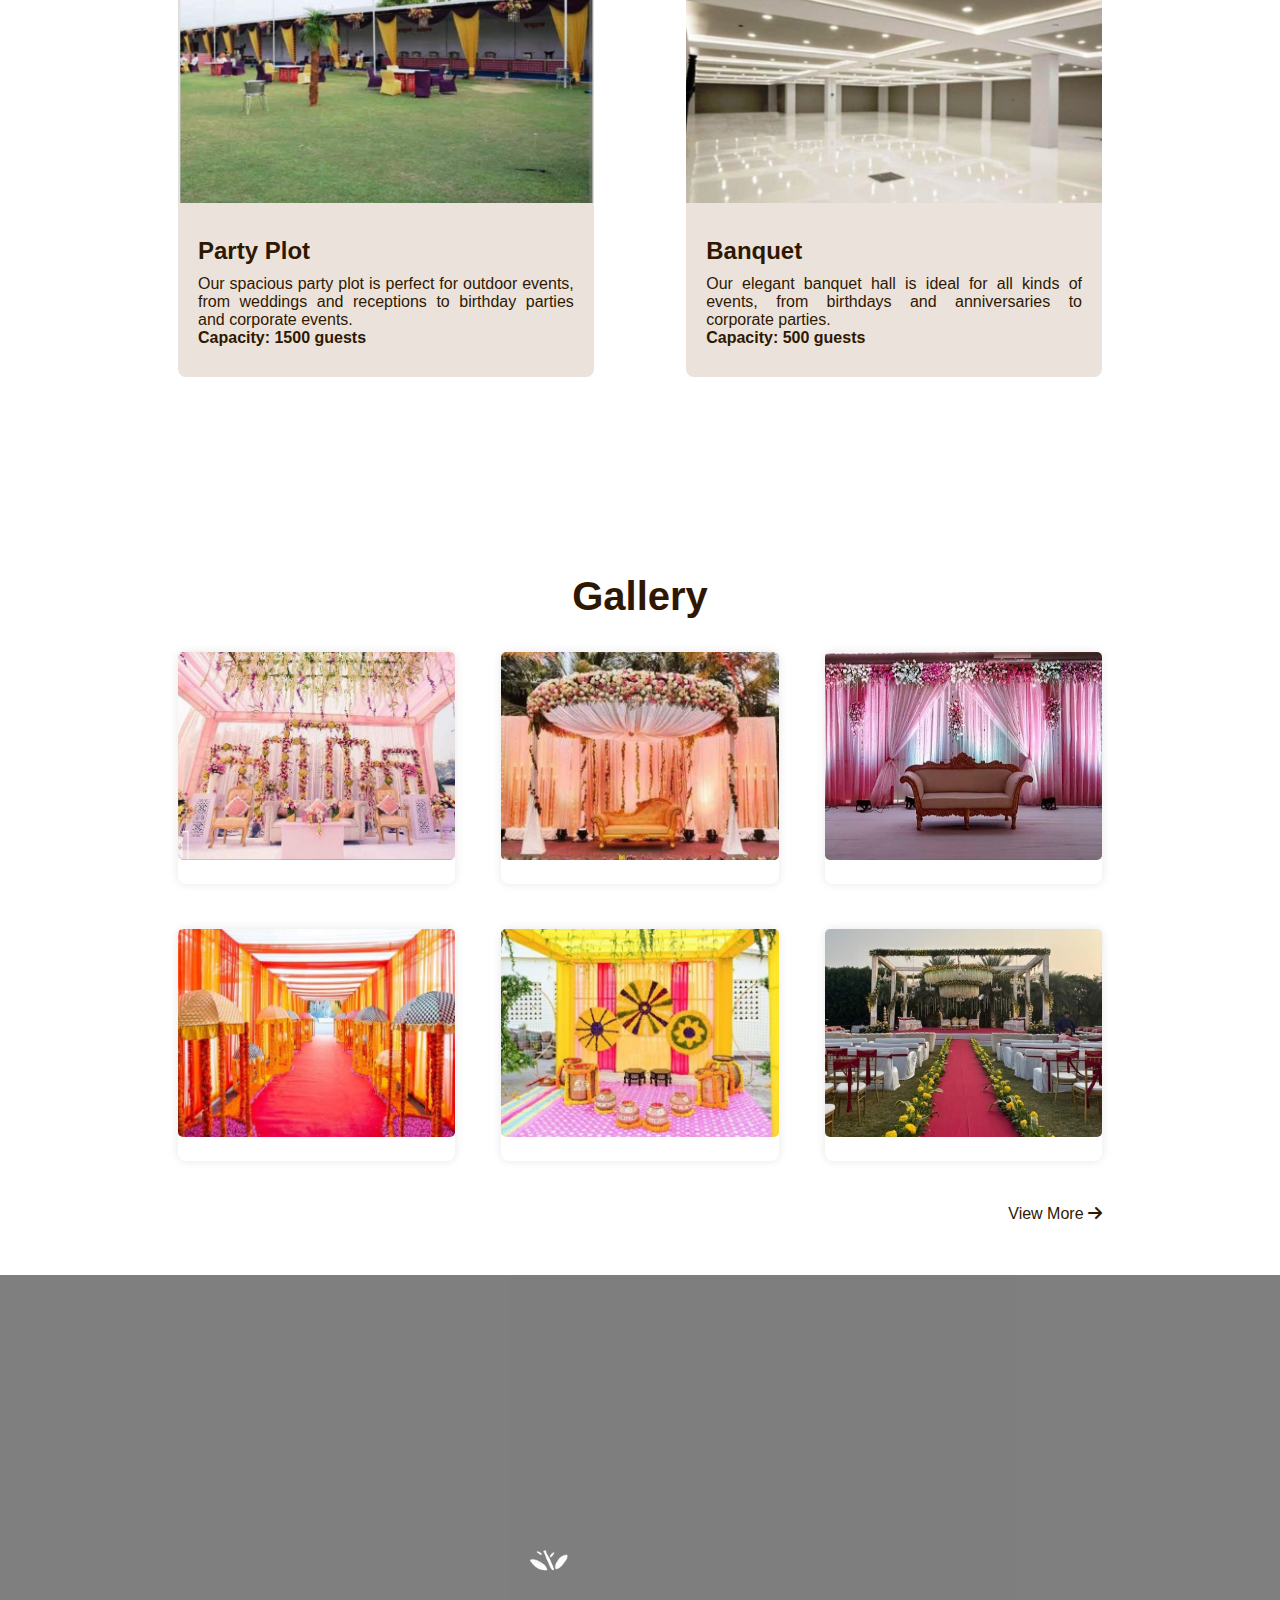
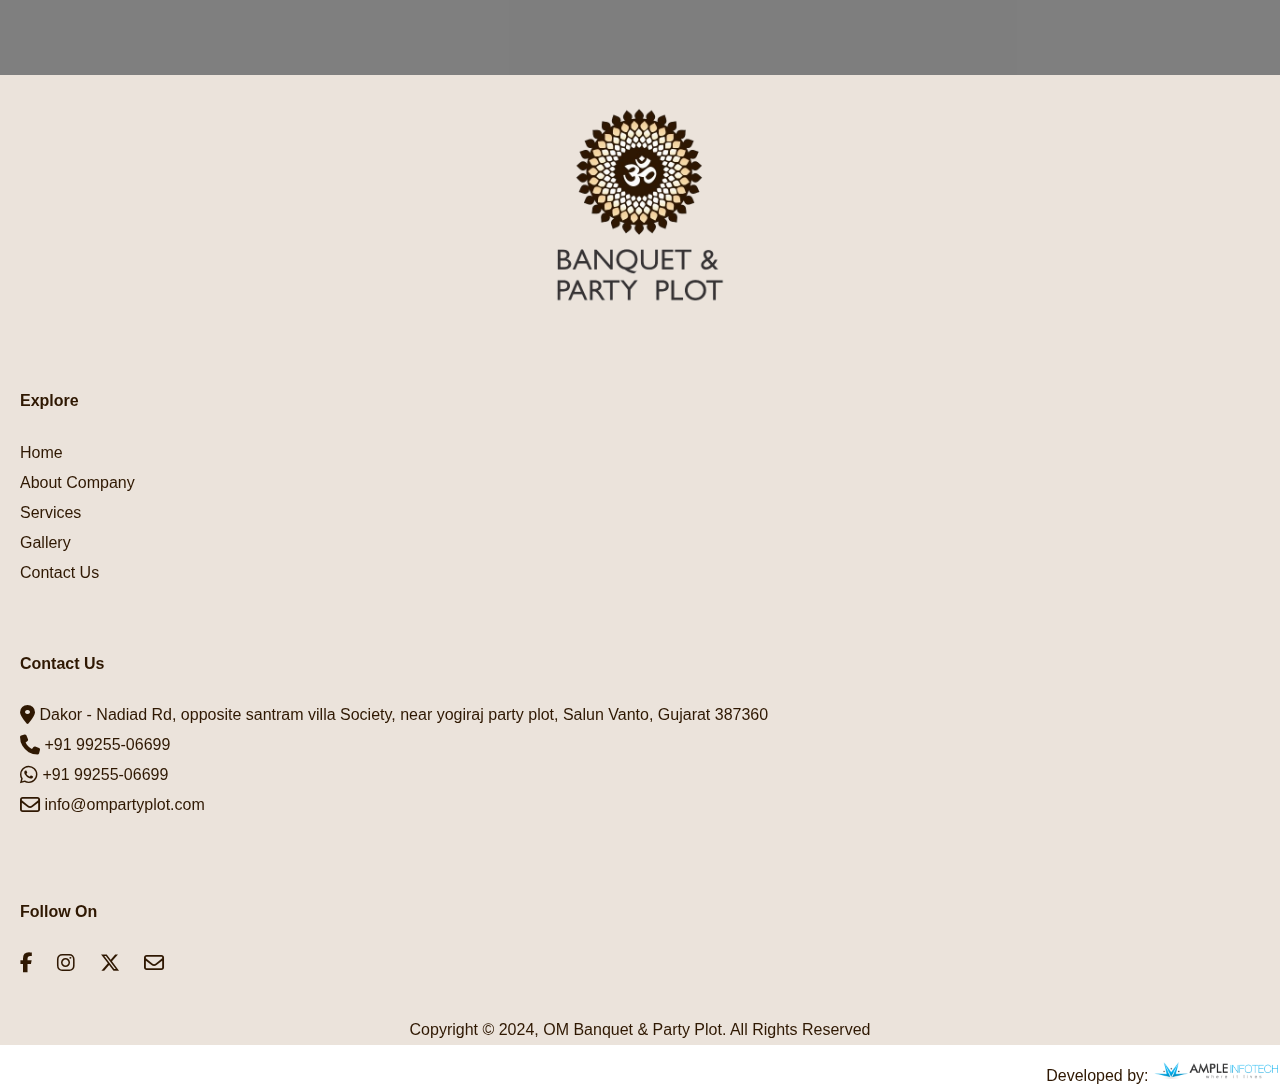
<file: Source/homepage.html>
<!DOCTYPE html>
<html lang="en">
<head>
    <meta charset="UTF-8">
    <meta name="viewport" content="width=device-width, initial-scale=1.0">
    <link rel="stylesheet" href="homepage.css">
    <title>OM Banquet & Party Plot | Party Plot in Nadiad | Party Plot in India</title>
        <link rel="icon" type="image/x-icon" href="../Assests/Images/favicon-logo.png">
    <link rel="stylesheet" href="https://cdnjs.cloudflare.com/ajax/libs/font-awesome/6.4.2/css/all.min.css"> 
</head>

<!-- Body -->
<body>
    <div class="container">

        <!-- Navigation bar -->
        <header>
            <nav id="header">
                <div class="nav-menu" id="myNavMenu">
                    <div class="nav-menu-left">
                        <a href="homepage.html">
                            <img src="../Assests/Images/nav-logo.png" class="nav-menu-logo" alt="OM Banquet & Party Plot logo">
                        </a>
                    </div>
                    <div class="nav-menu-right">
                        <a href="homepage.html" class="nav-link active">Home</a>
                        <a href="about.html" class="nav-link">About Us</a>
                        <a href="service.html" class="nav-link">Services</a>
                        <a href="gallery.html" class="nav-link">Gallery</a>
                        <a href="contact.html" class="nav-link">Contact Us</a>
                        <a href="javascript:void(0);" class="nav-menu-icon" onclick="myMenuFunction()">
                            <i class="fa fa-bars"></i>
                        </a>
                    </div>
                </div>
            </nav>
        </header>

        
        <!-- SlideShow -->
        <section id="slideshow">
            <div class="slideshow">
                <div class="mySlides fade">
                  <img src="..\Assests\Images\Slideshow\slide-1.jpg" style="width:100%">
                </div>
                <div class="mySlides fade">
                  <img src="..\Assests\Images\Slideshow\slide-2.jpg" style="width:100%">
                </div>
                <div class="mySlides fade">
                  <img src="..\Assests\Images\Slideshow\slide-3.jpg" style="width:100%">
                </div>
                <div class="mySlides fade">
                    <img src="..\Assests\Images\Slideshow\slide-4.jpg" style="width:100%">
                </div>
                <div class="mySlides fade">
                    <img src="..\Assests\Images\Slideshow\slide-5.jpg" style="width:100%">
                </div>
            
                <div style="text-align:center">
                  <span class="dot"></span> 
                  <span class="dot"></span> 
                  <span class="dot"></span> 
                  <span class="dot"></span>
                </div>
    
                <div class="scroll-box">
                    <a href="#about-us">
                        <!-- <i class="fa-solid fa-arrow-up-from-bracket"></i> Scroll -->
                        <i class="fa-solid fa-arrow-down"></i>
                    </a>
                </div>
            </div>
        </section>


        <!-- About Us -->
        <section id="about-us">
            <div class="about-us">
                <!-- <div class="about-us-bg"></div> -->
                <h1 class="about-us-title">About Us</h1>
                <div class="about-us-content">
                    <p>
                        Welcome to Om Party Plot and Banquet, the perfect place to celebrate all your special moments!
                    </p>
                    <p>
                        Whether it's a wedding, birthday, anniversary, or any other event, we've got you covered. 
                    </p>
                    <p>
                        Our venue features beautiful indoor spaces and lovely outdoor areas, making it ideal for both big parties and smaller gatherings.
                    </p>
                    <p>
                        Our friendly team is here to help you plan every detail and make sure everything goes smoothly. 
                    </p>
                    <p>
                        At Om Party Plot and Banquet, we're all about turning your celebrations into amazing memories. Come and celebrate with us!
                    </p>
                </div>
            </div>
        </section>


        <!-- Services -->
        <section id="services">
            <div class="services">
                <h2 class="services-title">Our Services</h2>
                <div class="services-content">

                    <!-- Party Plot box -->
                    <div class="services-box">
                        <a href="service.html">
                            <img src="../Assests/Images/party-plot-img.jpg" class="party-plot-img" alt="Party Plot Image">
                            <h3 class="services-box-title">Party Plot</h3>
                            <p>Our spacious party plot is perfect for outdoor events, from weddings and receptions to birthday parties and corporate events. <br><b>Capacity: 1500 guests</b></p>
                        </a>
                    </div> 

                    <!-- Banquet box -->
                    <div class="services-box">
                        <a href="service.html">
                            <img src="../Assests/Images/banquet-img.jpg" class="banquet-img" alt="Banquet Image"> 
                            <h3 class="services-box-title">Banquet</h3>
                            <p>Our elegant banquet hall is ideal for all kinds of events, from birthdays and anniversaries to corporate parties. <br><b>Capacity: 500 guests</b><br></p>
                        </a>
                    </div>

                </div>
            </div>
        </section>


        <!-- Gallery -->
        <section id="gallery">
            <div class="gallery">
                <h2 class="gallery-title">Gallery</h2>
                <div class="gallery-content">

                    <div class="gallery-box">
                        <img class="gallery-img" src="../Assests/Images/Gallery/01.jpg" width="600" height="400">
                        <!-- <div class="gallery-desc">Add a description of the image here</div> -->
                    </div>

                    <div class="gallery-box">
                        <img class="gallery-img" src="../Assests/Images/Gallery/02.jpg" width="600" height="400">
                        <!-- <div class="gallery-desc">Add a description of the image here</div> -->
                    </div>

                    <div class="gallery-box">
                        <img class="gallery-img" src="../Assests/Images/Gallery/03.jpg" width="600" height="400">
                        <!-- <div class="gallery-desc">Add a description of the image here</div> -->
                    </div>

                    <div class="gallery-box">
                        <img class="gallery-img" src="../Assests/Images/Gallery/04.jpg" width="600" height="400">
                        <!-- <div class="gallery-desc">Add a description of the image here</div> -->
                    </div>

                    <div class="gallery-box">
                        <img class="gallery-img" src="../Assests/Images/Gallery/05.jpg" width="600" height="400">
                        <!-- <div class="gallery-desc">Add a description of the image here</div> -->
                    </div>

                    <div class="gallery-box">
                        <img class="gallery-img" src="../Assests/Images/Gallery/1.jpg" width="600" height="400">
                        <!-- <div class="gallery-desc">Add a description of the image here</div> -->
                    </div>     

                    <!-- The Modal -->
                    <div id="myModal" class="modal">
                        <span class="close">&times;</span>
                        <img class="modal-content" id="img01">
                        <div id="caption"></div>
                    </div>

                </div>

                <div class="gallery-more">
                    <a href="gallery.html">View More <i class="fa-solid fa-arrow-right"></i></a>
                </div>
            </div>
        </section>


        <!-- Thank You -->
        <section id="thankyou">
            <div class="thankyou">
                <div class="thankyou-content">
                    <img src="..\Assests\Images\thankyou.gif" class="thankyou-img">
                </div>    
            </div>
        </section>


    </div>


    <!-- Footer -->
    <footer>
        <div class="footer">

            <!-- Footer 1 image -->
            <div class="footer-left">
                <a href="homepage.html">
                    <img src="../Assests/Images/footer-logo.png" class="footer-logo" alt="OM Banquet & Party Plot logo">
                </a>
            </div>
              
            <!-- Footer 2 Explore -->
            <div class="footer-center-left">
                <div>
                    <h4>
                        Explore
                    </h4>
                </div>
                <div>
                    <ul>
                        <li>
                            <a href="homepage.html">Home</a>
                        </li>
                        <li>
                            <a href="about.html">About Company</a>
                        </li>
                        <li>
                            <a href="service.html">Services</a>
                        </li>
                        <li>
                            <a href="gallery.html">Gallery</a>
                        </li>
                        <!-- <li>
                            <a href="">Testemonials</a>
                        </li> -->
                        <li>
                            <a href="contact.html">Contact Us</a>
                        </li>
                    </ul>
                </div>
            </div>

            <!-- Footer 3 Contact Us -->
            <div class="footer-center-right">
                <div>
                    <h4>
                        Contact Us
                    </h4>
                </div>
                <div>
                    <p>
                        <a href="https://maps.app.goo.gl/pWEB2oEVCkoQR5H96" title="Location" target="_blank">
                            <i class="fa-solid fa-location-dot fa-lg"></i>  Dakor - Nadiad Rd, opposite santram villa Society, near yogiraj party plot, Salun Vanto, Gujarat 387360
                        </a>
                        <br>
                        <a href="tel:+919925506699" title="Call" target="_blank"><i class="fa-solid fa-phone fa-lg"></i>  +91 99255-06699</a>
                        <br>
                        <a href="https://wa.me/919925506699?text=Hello%2C%20I%20want%20more%20info%20about%20OM%20Banquet%20%26%20Party%20Plot" title="WhatsApp chat" target="_blank"><i class="fa-brands fa-whatsapp fa-lg"> </i>  +91 99255-06699 </a>
                        <br>
                        <a href="mailto:info@ompartyplot.com" title="Send Mail" target="_blank"><i class="fa-regular fa-envelope fa-lg"></i>  info@ompartyplot.com</a>
                    </p>
                </div>
            </div>

            <!-- Footer 4 Follow On -->
            <div class="footer-right">
                <div>
                    <h4>
                        Follow On
                    </h4>
                </div>
                <div class="footer-social">
                    <a href="" target="_blank">
                        <i class="fa-brands fa-facebook-f fa-lg"></i>  
                    </a>
                    <a href="" target="_blank">
                        <i class="fa-brands fa-instagram fa-lg"></i>  
                    </a>
                    <a href="" target="_blank">
                        <i class="fa-brands fa-x-twitter fa-lg"></i>  
                    </a>
                    <a href="mailto:" target="_blank" title="Send Mail">
                        <i class="fa-regular fa-envelope fa-lg"></i> 
                    </a>
                </div>
            </div>
            
            <!-- Footer 5 Company Name -->
            <div class="footer-cname">
                <p>Copyright © 2024, OM Banquet & Party Plot. All Rights Reserved</p>
                <p><a href="https://ampleinfotech.com/">Developed by: <img src="../Assests/Images/ample-logo.png" class="footer-ample" title="Ample Infotech"> </a></p>
            </div>

        </div>
    </footer>

    <!--JavaScript-->
    <script src="homepage.js"></script>
</body>
</html>
</file>
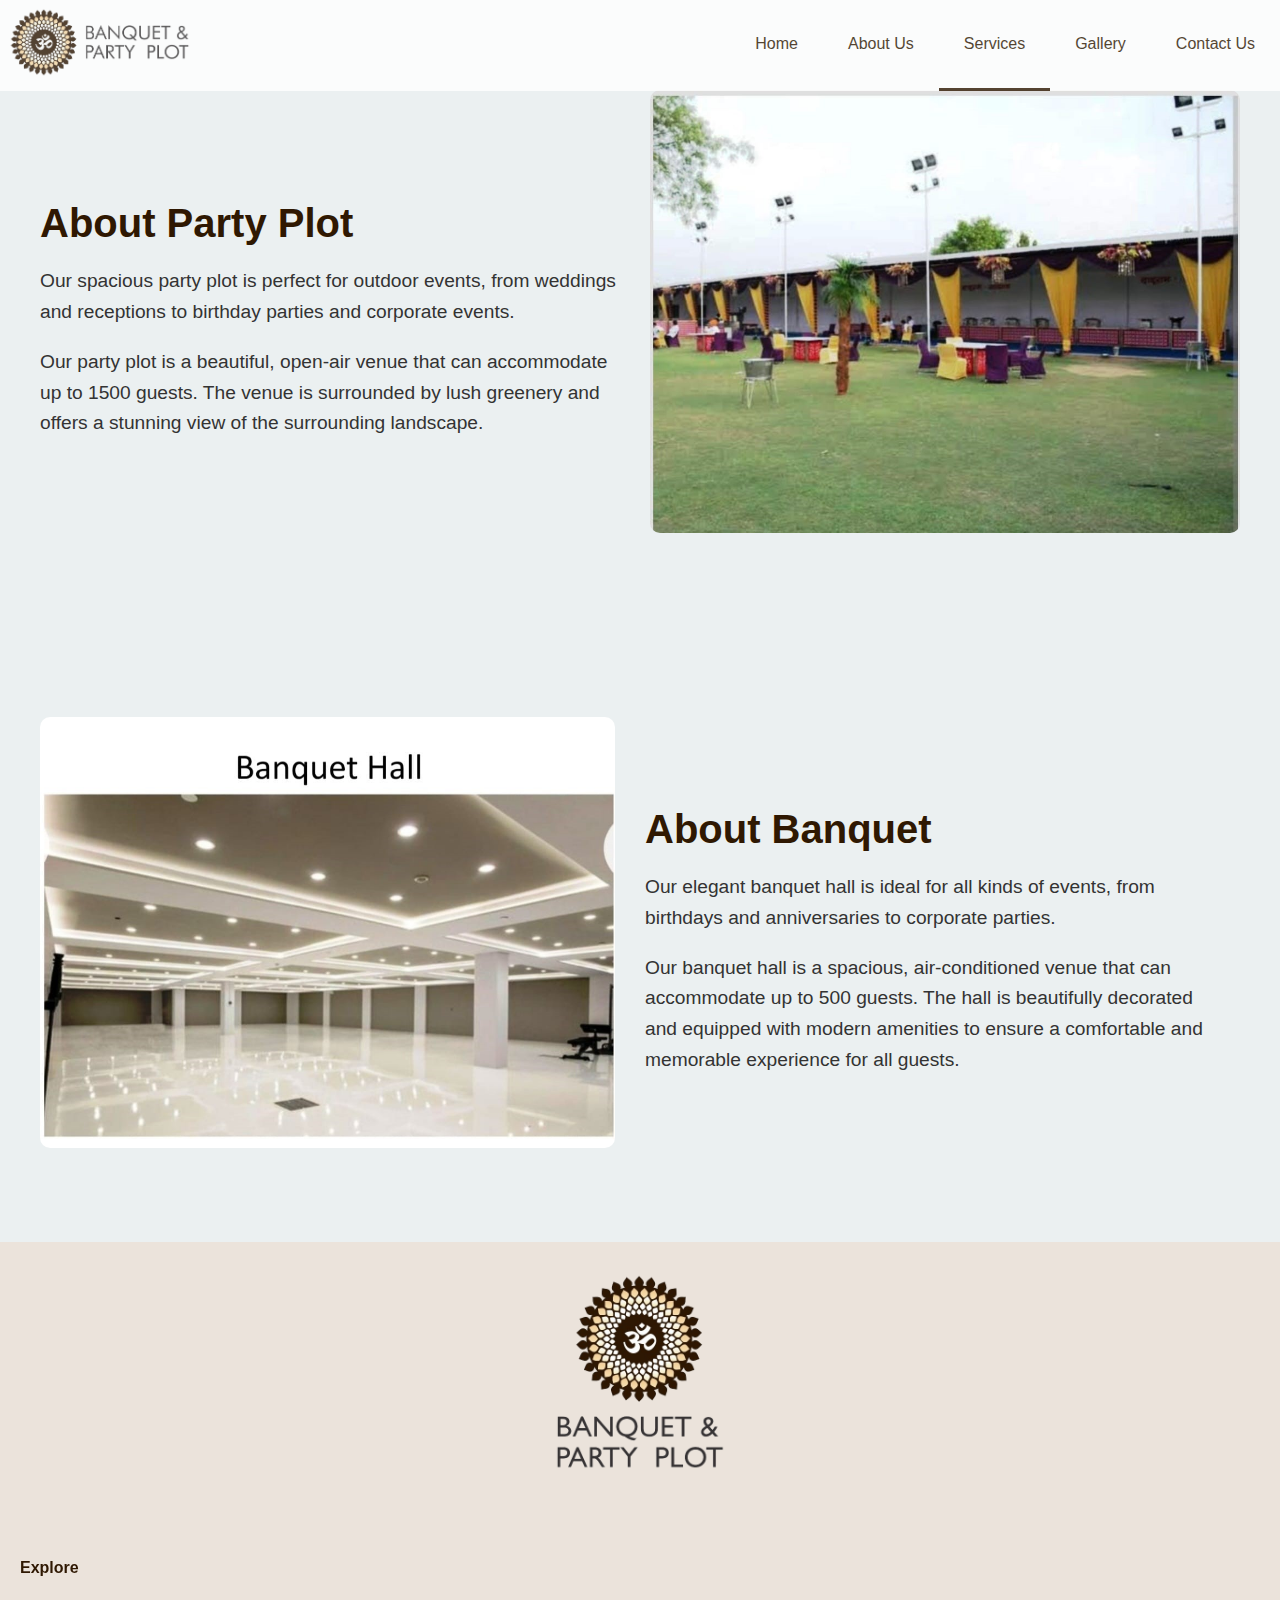
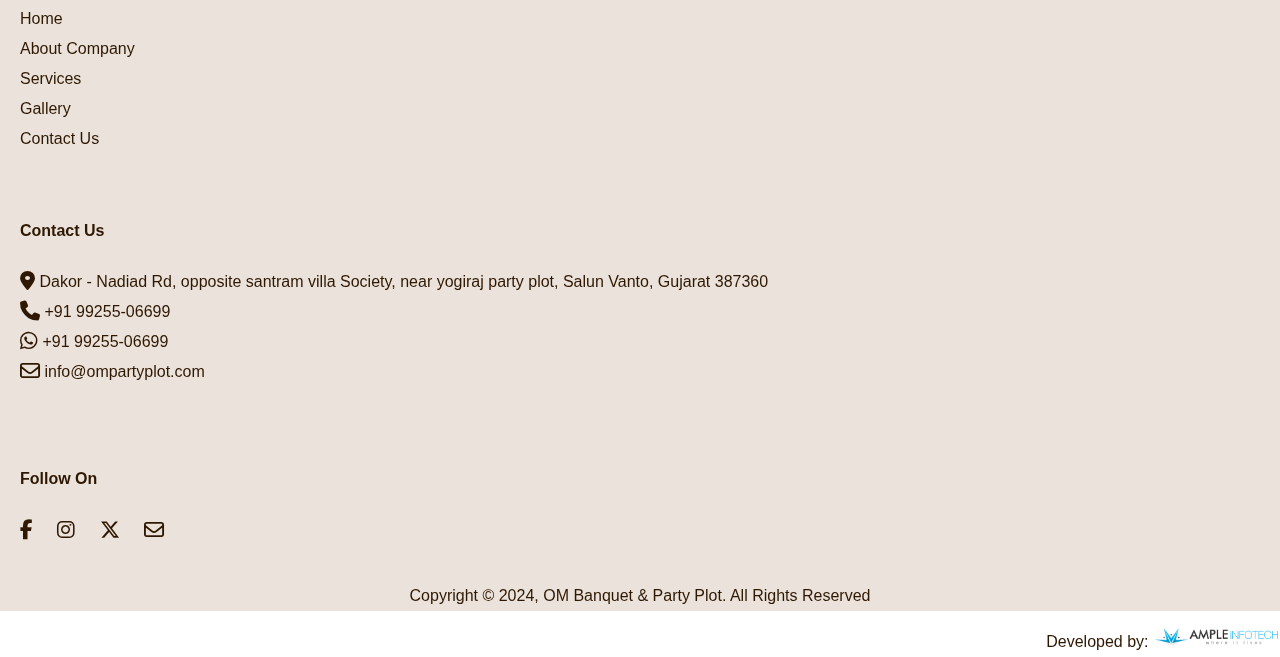
<file: Source/service.html>
<!DOCTYPE html>
<html lang="en">
<head>
    <meta charset="UTF-8">
    <meta name="viewport" content="width=device-width, initial-scale=1.0">
    <link rel="stylesheet" href="service.css">
    <title>Services | OM Banquet & Party Plot</title>
        <link rel="icon" href="images/logo.png" type="image/png"><link rel="icon" type="image/x-icon" href="../Assests/Images/favicon-logo.png">
    <link rel="stylesheet" href="https://cdnjs.cloudflare.com/ajax/libs/font-awesome/6.4.2/css/all.min.css"> 
</head>
<body>

    <div class="container">

        <!-- Navigation bar -->
        <header>
            <nav id="header">
                <div class="nav-menu" id="myNavMenu">
                    <div class="nav-menu-left">
                        <a href="homepage.html">
                            <img src="../Assests/Images/nav-logo.png" class="nav-menu-logo" alt="OM Banquet & Party Plot logo">
                        </a>
                    </div>
                    <div class="nav-menu-right">
                        <a href="homepage.html" class="nav-link">Home</a>
                        <a href="about.html" class="nav-link">About Us</a>
                        <a href="service.html" class="nav-link active">Services</a>
                        <a href="gallery.html" class="nav-link">Gallery</a>
                        <a href="contact.html" class="nav-link">Contact Us</a>
                        <a href="javascript:void(0);" class="nav-menu-icon" onclick="myMenuFunction()">
                            <i class="fa fa-bars"></i>
                        </a>
                    </div>
                </div>
            </nav>
        </header>


        <!-- Party Plot -->
        <section class="service">
            <div class="service-container">

                <div class="service-text">
                    <h2>About Party Plot</h2>
                    <p>
                        Our spacious party plot is perfect for outdoor events, from weddings and receptions to birthday parties and corporate events.
                    </p>
                    <p>
                        Our party plot is a beautiful, open-air venue that can accommodate up to 1500 guests. The venue is surrounded by lush greenery and offers a stunning view of the surrounding landscape.
                    </p>
                </div>

                <div class="service-image">
                    <img src="../Assests/Images/Gallery/8.jpg" alt="Party Plot img">
                </div>

            </div>
        </section>

        <!-- Banquet -->
        <section class="service">
            <div class="service-container">

                <div class="service-image">
                    <img src="../Assests/Images/Gallery/2.jpg" alt="Banquet img">
                </div>

                <div class="banquet-text">
                    <h2>About Banquet</h2>
                    <p>
                        Our elegant banquet hall is ideal for all kinds of events, from birthdays and anniversaries to corporate parties.
                    </p>
                    <p>
                        Our banquet hall is a spacious, air-conditioned venue that can accommodate up to 500 guests. The hall is beautifully decorated and equipped with modern amenities to ensure a comfortable and memorable experience for all guests.
                    </p>
                </div>

            </div>
        </section>

    </div>

    
    <!-- Footer -->
    <footer>
        <div class="footer">

            <!-- Footer 1 image -->
            <div class="footer-left">
                <a href="homepage.html">
                    <img src="../Assests/Images/footer-logo.png" class="footer-logo" alt="OM Banquet & Party Plot logo">
                </a>
            </div>
              
            <!-- Footer 2 Explore -->
            <div class="footer-center-left">
                <div>
                    <h4>
                        Explore
                    </h4>
                </div>
                <div>
                    <ul>
                        <li>
                            <a href="homepage.html">Home</a>
                        </li>
                        <li>
                            <a href="about.html">About Company</a>
                        </li>
                        <li>
                            <a href="service.html">Services</a>
                        </li>
                        <li>
                            <a href="gallery.html">Gallery</a>
                        </li>
                        <!-- <li>
                            <a href="">Testemonials</a>
                        </li> -->
                        <li>
                            <a href="contact.html">Contact Us</a>
                        </li>
                    </ul>
                </div>
            </div>

            <!-- Footer 3 Contact Us -->
            <div class="footer-center-right">
                <div>
                    <h4>
                        Contact Us
                    </h4>
                </div>
                <div>
                    <p>
                        <a href="https://maps.app.goo.gl/pWEB2oEVCkoQR5H96" title="Location" target="_blank">
                            <i class="fa-solid fa-location-dot fa-lg"></i>  Dakor - Nadiad Rd, opposite santram villa Society, near yogiraj party plot, Salun Vanto, Gujarat 387360
                        </a>
                        <br>
                        <a href="tel:+919925506699" title="Call" target="_blank"><i class="fa-solid fa-phone fa-lg"></i>  +91 99255-06699</a>
                        <br>
                        <a href="https://wa.me/919925506699?text=Hello%2C%20I%20want%20more%20info%20about%20OM%20Banquet%20%26%20Party%20Plot" title="WhatsApp chat" target="_blank"><i class="fa-brands fa-whatsapp fa-lg"> </i>  +91 99255-06699 </a>
                        <br>
                        <a href="mailto:info@ompartyplot.com" title="Send Mail" target="_blank"><i class="fa-regular fa-envelope fa-lg"></i>  info@ompartyplot.com</a>
                    </p>
                </div>
            </div>

            <!-- Footer 4 Follow On -->
            <div class="footer-right">
                <div>
                    <h4>
                        Follow On
                    </h4>
                </div>
                <div class="footer-social">
                    <a href="" target="_blank">
                        <i class="fa-brands fa-facebook-f fa-lg"></i>  
                    </a>
                    <a href="" target="_blank">
                        <i class="fa-brands fa-instagram fa-lg"></i>  
                    </a>
                    <a href="" target="_blank">
                        <i class="fa-brands fa-x-twitter fa-lg"></i>  
                    </a>
                    <a href="mailto:" target="_blank" title="Send Mail">
                        <i class="fa-regular fa-envelope fa-lg"></i> 
                    </a>
                </div>
            </div>
            
            <!-- Footer 5 Company Name -->
            <div class="footer-cname">
                <p>Copyright © 2024, OM Banquet & Party Plot. All Rights Reserved</p>
                <p><a href="https://ampleinfotech.com/">Developed by: <img src="../Assests/Images/ample-logo.png" class="footer-ample" title="Ample Infotech"> </a></p>
            </div>

        </div>
    </footer>  

    <!--JavaScript-->
    <script src="service.js"></script>
</body>
</html>
</file>
<file: Source/style.css>
body{
    margin: 0;
    font-family: sans-serif;
}


/* Navigation bar */
.nav-menu{
    background-color:whitesmoke;
    overflow: hidden;
    position:fixed;
    width: 100%;
    opacity:0.8;
    z-index: 1;
}

.nav-menu-logo{
    height: 70px;
    width: 175px;
    float: left;
}

.nav-menu-right{
    float: right;
}

.nav-menu-right a{
    float: left;
    display: block;
    color:#2f1802;
    text-align: center;
    padding: 25px 25px;
    text-decoration: none;
    font-family: sans-serif;
    /* font-size: 16px; */
}

.active,
.nav-menu-right a:hover{
    border-bottom: 3px solid #2f1802;
}

.nav-menu-right a:active{
    background-color:#685136;
    color: white;
}


/* Slideshow */
.slideshow{
    container: flex;
    /* max-width: 1000px;*/
    position:relative;
    /* z-index: -1; */
}
   
/* Fading animation */
.fade {
  animation-name: fade;
  animation-duration: 3s;
}

@keyframes fade {
  from {opacity: .4} 
  to {opacity: 1}
}

/* On smaller screens, decrease text size */
@media only screen and (max-width: 300px) {
  .text {font-size: 11px}
}

.scroll-box {
    position: absolute;
    bottom: 10px;
    left: 50%;
    transform: translateX(-50%);
    text-align: center;
    margin-bottom: 30px;
}

.scroll-box a {
    padding: 14px 18px;
    border-radius: 25px;
    color: #2f1802;
    background-color: whitesmoke;
    text-decoration: none;
}

.scroll-box a:hover {
    box-shadow: 0 0 10px rgba(0,0,0,0.5);
}


/* thank you block */
.thankyou{
    height: 400px;
    width: 100%;
    background-image: url(../Assests/Images/thankyou-bg.jpg);
    background-repeat: no-repeat;
    background-attachment: fixed;
    background-size: cover;
}

.thankyou-content{
background-color: black;
opacity: 0.5;
}

.thankyou-img{
    height: 200px;
    width: 256px;
    display: block;
    margin: auto;
    padding: 100px;
    opacity: none;
}


/* Footer */
.footer{
    background-color: whitesmoke;
    color: #2f1802;
    position:sticky;
    bottom: 0;
    width: 100%;
    line-height: 30px;
}

.footer a{
    color: #2f1802;
    text-decoration: none;
}

.footer a:hover,
.footer a:active{
    color: red;
    text-decoration: none;
}

.footer-left,
.footer-center-left,
.footer-center-right,
.footer-right{
    display: inline-block;
    vertical-align: top;
}

.footer-left{
    width: 30%;
    /* padding:; */
    /* float: left; */
}

.footer-logo{
    height: 200px;
    width: 200px;
    padding: 30px 60px;
    background-size: cover;
}

.footer-center-left{
    width: 20%;
    padding: 20px;
}

ul{
    list-style-type: none;
    padding: 0;
    margin: 0;
}

.footer-center-right{
    width: 20%;
    padding: 20px;
}

.footer-right{
    width: 20%;
    padding: 20px;
}

.footer-right{
    /* float:right */
}

.footer-social{
    letter-spacing: 10px;
}

.footer-cname p{
    text-align: center;
}

.footer-cname a{
    float:right;
}

.footer-ample{
    height: 20px;
    width: 127px;
}
</file>
<file: Source/about.css>
body{
    margin: 0;
    font-family: sans-serif;
}


/* Navigation bar */
.nav-menu{
    background-color:white;
    overflow: hidden;
    position:fixed;
    width: 100%;
    opacity:0.8;
    z-index: 1;
}

.nav-menu-left{
    float: left;
}

.nav-menu-logo{
    height: 75px;
    width: 187px;
    padding: 5px;
}

.nav-menu-right{
    float: right;
}

.nav-menu-right a{
    float: left;
    display: block;
    color:#2f1802;
    text-align: center;
    padding: 35px 25px;
    text-decoration: none;
    font-family: sans-serif;
    /* font-size: 16px; */
}

.active,
.nav-menu-right a:hover{
    border-bottom: 3px solid #2f1802;
}

/* .nav-menu-right a:active{
    background-color:#685136;
    color: white;
} */

.nav-menu .nav-menu-icon{
    display: none;
}

@media screen and (max-width: 750px) {
    .nav-menu-right a {display: none;}
    .nav-menu a.nav-menu-icon {
      float: right;
      display: block;
    }
  }
  
@media screen and (max-width: 750px) {
  .nav-menu.responsive {position: relative;}
  .nav-menu.responsive .nav-menu-icon {
    position: absolute;
    right: 0;
    top: 0;
  }
  .nav-menu.responsive a {
    float: none;
    display: block;
    text-align: left;
  }
}


/* About us block */
.about-us{
    width: 100%;
    padding: 100px 0px;
    text-align: center;
    color:#2f1802;
    background-color: #ebe3db;
    /* background-image: url(../Assests/Images/Decor-51.jpg);
    background-repeat: no-repeat;
    background-attachment: fixed;
    background-size: cover; */
}

.about-us-title{
    font-size: 2.5em;
    text-align: center;
}

.about-us-content p{
    padding: 10px;
}

.about-img{
    height: 70%;
    width: 70%;
    border-radius: 15px; /* not working */
    /* padding: 5px 30px; */
}


/* Footer */
.footer{
    background-color: #ebe3db;
    color: #2f1802;
    position:sticky;
    bottom: 0;
    width: 100%;
    line-height: 30px;
}

.footer a{
    color: #2f1802;
    text-decoration: none;
}

.footer a:hover,
.footer a:active{
    color: red;
    text-decoration: none;
}

.footer-left,
.footer-center-left,
.footer-center-right,
.footer-right{
    display: inline-block;
    vertical-align: top;
}

.footer-left{
    width: 30%;
    text-align: center;
    /* padding:; */
    /* float: left; */
}

.footer-logo{
    height: 200px;
    width: 200px;
    padding: 30px 60px;
    background-size: cover;
}

.footer-center-left{
    width: 20%;
    padding: 20px;
}

ul{
    list-style-type: none;
    padding: 0;
    margin: 0;
}

.footer-center-right{
    width: 20%;
    padding: 20px;
}

.footer-right{
    width: 20%;
    padding: 20px;
}

.footer-social{
    letter-spacing: 10px;
}

.footer-cname p{
    text-align: center;
}

.footer-cname a{
    float:right;
}

.footer-ample{
    height: 20px;
    width: 127px;
}

@media (max-width: 1350px) {
    .footer .footer-left{
        width: 100%;
        text-align: center;
    }
    .footer .footer-center-left,
    .footer .footer-center-right,
    .footer .footer-right{
      width: 100%;
      text-align: left;
    }  
}
</file>
<file: Source/contact.css>
body{
    margin: 0;
    font-family: sans-serif;
    margin-top: 20px;
}


/* Navigation bar */
.nav-menu{
    background-color:white;
    overflow: hidden;
    position:fixed;
    width: 100%;
    opacity:0.8;
    z-index: 1;
    top: 0;
}

.nav-menu-left{
    float: left;
}

.nav-menu-logo{
    height: 75px;
    width: 187px;
    padding: 5px;
}

.nav-menu-right{
    float: right;
}

.nav-menu-right a{
    float: left;
    display: block;
    color:#2f1802;
    text-align: center;
    padding: 35px 25px;
    text-decoration: none;
    font-family: sans-serif;
    /* font-size: 16px; */
}

.active,
.nav-menu-right a:hover{
    border-bottom: 3px solid #2f1802;
}

/* .nav-menu-right a:active{
    background-color:#685136;
    color: white;
} */

.nav-menu .nav-menu-icon{
    display: none;
}

@media screen and (max-width: 750px) {
    .nav-menu-right a {display: none;}
    .nav-menu a.nav-menu-icon {
      float: right;
      display: block;
    }
  }
  
@media screen and (max-width: 750px) {
  .nav-menu.responsive {position: relative;}
  .nav-menu.responsive .nav-menu-icon {
    position: absolute;
    right: 0;
    top: 0;
  }
  .nav-menu.responsive a {
    float: none;
    display: block;
    text-align: left;
  }
}


/* Contact */
.contact{
    /* height: 600px; */
    background: #ebe3db;
    padding-top: 55px;
}

.contact-title{
    text-align: center;
    color: #2f1802;
    font-size: 2.5em;
}

.contact-subtitle{
    text-align: center;
    color: #2f1802;
}

.contact-content{
    /* display: flex; */
    /* justify-content: center;
    align-items: center; */
}

.contact-us,
.contact-form{
    display: inline-block;
    vertical-align: top; 
    padding: 15px 20px;
}

.contact-us{
    width: 30%;
    margin-left: 300px;
    padding: 15px;
}

.contact-us h2{
    color: #2f1802;
}

.contact-detail a{
    color: #2f1802;
    text-decoration: none;
    padding: 10px;
}

.contact-detail p{
    margin: 0;
}

.contact-detail a:hover{
    color: red;
    text-decoration: none;
}

/* Contact form */
.contact-form{
    width: 30%;
    padding: 15px 20px;
}

.contact-form h2{
    text-align: left;
    color: #2f1802;
}

.inputfield{
    width: 100%;
    height: 50px;
    margin: 5px;
    background: white;
    color: #2f1802;
    border: none;
    border-radius: 25px;
    padding-inline: 20px;
    outline: none;
    font-size: 15px;
}

.message{
    width: 100%;
    height: 100px;
    margin: 5px;
    background: white;
    color: #2f1802;
    border:none;
    border-radius: 25px;
    padding: 15px 20px;
    outline: none;
    resize: none;
    font-size: 15px;
    font-family: sans-serif;
}

.button{
    display: flex;
    justify-content: center;
    margin-top: 15px;
}

.button>.btn{
    display: flex;
    height: 40px;
    width: 100px;
    align-items: center;
    justify-content: center;
    background: #2f1802;
    color: white;
    border-radius: 20px;
    border:none;
}

.button>.btn:hover{
    background: #685136;
    color: white;
}

@media (max-width: 850px){
    .contact{
        padding-top: 35px;
    }

    .contact-us{
        width: 100%;
        margin-left: 0;
    }

    .contact-form{
        width: 75%;
    }
}


/* Map */
.map-title{
    text-align: center;
    color: #2f1802;
    font-size: 2.5em;
}


/* Footer */
.footer{
    background-color: #ebe3db;
    color: #2f1802;
    position:sticky;
    bottom: 0;
    width: 100%;
    line-height: 30px;
}

.footer a{
    color: #2f1802;
    text-decoration: none;
}

.footer a:hover,
.footer a:active{
    color: red;
    text-decoration: none;
}

.footer-left,
.footer-center-left,
.footer-center-right,
.footer-right{
    display: inline-block;
    vertical-align: top;
}

.footer-left{
    width: 30%;
    text-align: center;
    /* padding:; */
    /* float: left; */
}

.footer-logo{
    height: 200px;
    width: 200px;
    padding: 30px 60px;
    background-size: cover;
}

.footer-center-left{
    width: 20%;
    padding: 20px;
}

ul{
    list-style-type: none;
    padding: 0;
    margin: 0;
}

.footer-center-right{
    width: 20%;
    padding: 20px;
}

.footer-right{
    width: 20%;
    padding: 20px;
}

.footer-social{
    letter-spacing: 10px;
}

.footer-cname p{
    text-align: center;
}

.footer-cname a{
    float:right;
}

.footer-ample{
    height: 20px;
    width: 127px;
}

@media (max-width: 1350px) {
    .footer .footer-left{
        width: 100%;
        text-align: center;
    }
    .footer .footer-center-left,
    .footer .footer-center-right,
    .footer .footer-right{
      width: 100%;
      text-align: left;
    }  
}
</file>
<file: Source/gallery.css>
body{
    margin: 0;
    font-family: sans-serif;
}


/* Navigation bar */
.nav-menu{
    background-color:white;
    overflow: hidden;
    position:fixed;
    width: 100%;
    opacity:0.8;
    z-index: 1;
}

.nav-menu-left{
    float: left;
}

.nav-menu-logo{
    height: 75px;
    width: 187px;
    padding: 5px;
}

.nav-menu-right{
    float: right;
}

.nav-menu-right a{
    float: left;
    display: block;
    color:#2f1802;
    text-align: center;
    padding: 35px 25px;
    text-decoration: none;
    font-family: sans-serif;
    /* font-size: 16px; */
}

.active,
.nav-menu-right a:hover{
    border-bottom: 3px solid #2f1802;
}

/* .nav-menu-right a:active{
    background-color:#685136;
    color: white;
} */

.nav-menu .nav-menu-icon{
    display: none;
}

@media screen and (max-width: 750px) {
    .nav-menu-right a {display: none;}
    .nav-menu a.nav-menu-icon {
      float: right;
      display: block;
    }
    .nav-menu.responsive {position: relative;}
    .nav-menu.responsive .nav-menu-icon {
      position: absolute;
      right: 0;
      top: 0;
    }
    .nav-menu.responsive a {
      float: none;
      display: block;
      text-align: left;
    }
  }


/* Gallery */
.gallery{
    max-width: auto;
    color: #2f1802;
    /* margin: 20px auto; */
    padding: 178px;
    padding-top: 50px;
    padding-bottom: 50px;
    border-radius: 10px;
}

.gallery-title{
    text-align: center;
    font-size: 2.5em;
    color: #2f1802;
}

.gallery-content{
    display: flex;
    flex-wrap: wrap;
    justify-content: space-between;
    margin-top: 20px;
}

.gallery-box {
    width: calc(30%);
    padding-bottom: 20px;
    box-shadow: 0 0 10px rgba(0, 0, 0, 0.1);
    margin-bottom: 20px;
    border-radius: 8px;
    margin-bottom: calc(4.8%);
    text-align: left;
    transition: transform 0.2s;
}
  
.gallery-box:hover {
    transform: translateY(-10px);
    scale: 1.08;
    transition: 0.6s;
    box-shadow: 0 0 15px rgba(0, 0, 0, 0.1);
}
  
.gallery-box img {
    width: 100%;
    height: auto;
    border-radius: 5px;
}

/* .gallery-desc {
    padding: 15px;
    text-align: center;
} */

.gallery-img {
    border-radius: 5px;
    cursor: pointer;
    transition: 0.3s;
}
  
.gallery-img:hover {opacity: 0.7;}

/* The Modal (background) */
.modal {
    display: none; /* Hidden by default */
    position: fixed; /* Stay in place */
    z-index: 1; /* Sit on top */
    padding-top: 100px; /* Location of the box */
    left: 0;
    top: 0;
    width: 100%; /* Full width */
    height: 100%; /* Full height */
    overflow: auto; /* Enable scroll if needed */
    background-color: rgb(0,0,0); /* Fallback color */
    background-color: rgba(0,0,0,0.9); /* Black w/ opacity */
}
  
/* Modal Content (image) */
.modal-content {
  margin: auto;
  display: block;
  width: 80%;
  max-width: 700px;
}

/* Caption of Modal Image */
#caption {
  margin: auto;
  display: block;
  width: 80%;
  max-width: 700px;
  text-align: center;
  color: #ccc;
  padding: 10px 0;
  height: 150px;
}

/* Add Animation */
.modal-content, 
#caption {  
  -webkit-animation-name: zoom;
  -webkit-animation-duration: 0.6s;
  animation-name: zoom;
  animation-duration: 0.6s;
}

@-webkit-keyframes zoom {
  from {-webkit-transform:scale(0)} 
  to {-webkit-transform:scale(1)}
}

@keyframes zoom {
  from {transform:scale(0)} 
  to {transform:scale(1)}
}

/* The Close Button */
.close {
  position: absolute;
  top: 15px;
  right: 35px;
  color: #f1f1f1;
  font-size: 40px;
  font-weight: bold;
  transition: 0.3s;
}

.close:hover,
.close:focus {
  color: #bbb;
  text-decoration: none;
  cursor: pointer;
}

/* 100% Image Width on Smaller Screens */
@media only screen and (max-width: 900px){
    .gallery{
        /* margin: 10px; */
        padding: 10px;
    }
    .gallery-title{
        padding: 35px;
    }
    .modal-content {
        width: 100%;
    }
}


/* Footer */
.footer{
    background-color: #ebe3db;
    color: #2f1802;
    position:sticky;
    bottom: 0;
    width: 100%;
    line-height: 30px;
}

.footer a{
    color: #2f1802;
    text-decoration: none;
}

.footer a:hover,
.footer a:active{
    color: red;
    text-decoration: none;
}

.footer-left,
.footer-center-left,
.footer-center-right,
.footer-right{
    display: inline-block;
    vertical-align: top;
}

.footer-left{
    width: 30%;
    text-align: center;
    /* padding:; */
    /* float: left; */
}

.footer-logo{
    height: 200px;
    width: 200px;
    padding: 30px 60px;
    background-size: cover;
}

.footer-center-left{
    width: 20%;
    padding: 20px;
}

ul{
    list-style-type: none;
    padding: 0;
    margin: 0;
}

.footer-center-right{
    width: 20%;
    padding: 20px;
}

.footer-right{
    width: 20%;
    padding: 20px;
}

.footer-social{
    letter-spacing: 10px;
}

.footer-cname p{
    text-align: center;
}

.footer-cname a{
    float:right;
}

.footer-ample{
    height: 20px;
    width: 127px;
}

@media (max-width: 1350px) {
    .footer .footer-left{
        width: 100%;
        text-align: center;
    }
    .footer .footer-center-left,
    .footer .footer-center-right,
    .footer .footer-right{
      width: 100%;
      text-align: left;
    }  
}
</file>
<file: Source/homepage.css>
html{
    scroll-behavior: smooth;
}

body{
    margin: 0;
    font-family: sans-serif;
}


/* Navigation bar */
.nav-menu{
    background-color:white;
    overflow: hidden;
    position:fixed;
    width: 100%;
    opacity:0.8;
    z-index: 1;
}

.nav-menu-left{
    float: left;
}

.nav-menu-logo{
    /* h:70, w:175 */
    height: 75px;
    width: 187px;
    padding: 5px;
}

.nav-menu-right{
    float: right;
}

.nav-menu-right a{
    float: left;
    display: block;
    color:#2f1802;
    text-align: center;
    /* p: 28px 25px */
    padding: 35px 25px;
    text-decoration: none;
    /* font-size: 16px; */
}

.active,
.nav-menu-right a:hover{
    border-bottom: 3px solid #2f1802;
}

/* .nav-menu-right a:active{
    background-color:#685136;
    color: white;
} */

.nav-menu .nav-menu-icon{
    display: none;
}

@media screen and (max-width: 750px) {
    .nav-menu-right a {display: none;}
    .nav-menu a.nav-menu-icon {
      float: right;
      display: block;
    }
    .nav-menu.responsive {position: relative;}
    .nav-menu.responsive .nav-menu-icon {
      position: absolute;
      right: 0;
      top: 0;
    }
    .nav-menu.responsive a {
      float: none;
      display: block;
      text-align: left;
    }
}


/* Slideshow */
.slideshow{
    container: flex;
    /* max-width: 1000px;*/
    position:relative;
    /* z-index: -1; */
}
   
/* Fading animation */
.fade {
  animation-name: fade;
  animation-duration: 4s;
}

@keyframes fade {
  from {opacity: .4} 
  to {opacity: 1}
}

/* On smaller screens, decrease text size */
/* @media only screen and (max-width: 300px) {
  .text {font-size: 11px}
} */

.scroll-box {
    position: absolute;
    bottom: 10px;
    left: 50%;
    transform: translateX(-50%);
    text-align: center;
    margin-bottom: 30px;
}

.scroll-box a {
    padding: 14px 18px;
    border-radius: 25px;
    color: #2f1802;
    background-color: whitesmoke;
    text-decoration: none;
}

.scroll-box a:hover {
    box-shadow: 0 0 10px rgba(0,0,0,0.5);
}


/* About us block */
.about-us{
    height: 400px;
    width: 100%;
    padding: 100px 0px;
    text-align: center;
    color:#2f1802;
    background-color: #ebe3db;
    /* background-image: url(../Assests/Images/Decor-51.jpg);
    background-repeat: no-repeat;
    background-attachment: fixed;
    background-size: cover; */
}

.about-us-title{
    font-size: 2.5em;
}

.about-us-content p{
    padding: 10px;
}


/* Services */
.services {
    max-width: auto;
    margin: 20px auto;
    padding: 178px;
    padding-top: 50px;
    padding-bottom: 50px;
    border-radius: 10px;
}

.services-title{
    text-align: center;
    font-size: 2.5em;
    color: #2f1802;
    padding-bottom: 20px;
}

.services-content{
    display: flex;
    flex-wrap: wrap;
    justify-content: space-between;
    margin-top: 20px;
}

.services-box {
    /* display: inline-block; */
    width: calc(45%);
    background: #ebe3db;
    padding-bottom: 20px;
    border-radius: 8px;
    margin-bottom: calc(4.8%);
    text-align: left;
    transition: transform 0.2s;
}

.services-box:hover {
    transform: translateY(-10px);
    scale: 1.08;
    transition: 0.6s;
    box-shadow: 0 0 15px rgba(0, 0, 0, 0.1);
    /* box-shadow: 0 0 15px rgba(255, 255, 255, 0.8); */
}

.services-box a{
    color: #2f1802;
    text-decoration: none;
}

.services-box img {
    max-width: 100%;
    height: auto;
    margin-bottom: 10px;
    /* border-radius: 8px; */
    border-top-left-radius: 8px;
    border-top-right-radius: 8px;
}

.services-box-title {
    font-size: 24px;
    margin: 10px 20px;
    margin-top: 20px;
}

.services-box p {
    font-size: 16px;
    margin: 10px 20px;
    text-align: justify;
}

@media (max-width: 800px){
    .services-box{
        width: 90%;
        margin-bottom: 20px;
    }

    .services{
        margin:0;
        padding: 20px;
    }
}


/* Gallery */
.gallery{
    max-width: auto;
    margin: 20px auto;
    padding: 178px;
    padding-top: 50px;
    padding-bottom: 50px;
    border-radius: 10px;
}

.gallery-title{
    text-align: center;
    font-size: 2.5em;
    color: #2f1802;
}

.gallery-content{
    display: flex;
    flex-wrap: wrap;
    justify-content: space-between;
    margin-top: 20px;
}

.gallery-box {
    width: calc(30%);
    padding-bottom: 20px;
    box-shadow: 0 0 10px rgba(0, 0, 0, 0.1);
    margin-bottom: 20px;
    border-radius: 8px;
    margin-bottom: calc(4.8%);
    text-align: left;
    transition: transform 0.2s;
}
  
.gallery-box:hover {
    transform: translateY(-10px);
    scale: 1.08;
    transition: 0.6s;
    box-shadow: 0 0 15px rgba(0, 0, 0, 0.1);
}

.gallery-more{
    float: right;
}

.gallery-more a{
    text-decoration: none;
    color: #2f1802;
}

.gallery-more a:hover{
    color: red;
}
  
.gallery-box img {
    width: 100%;
    height: auto;
    border-radius: 5px;
}

/* .gallery-desc {
    padding: 15px;
    text-align: center;
} */

.gallery-img {
    border-radius: 5px;
    cursor: pointer;
    transition: 0.3s;
}
  
.gallery-img:hover {opacity: 0.7;}

/* The Modal (background) */
.modal {
    display: none; /* Hidden by default */
    position: fixed; /* Stay in place */
    z-index: 1; /* Sit on top */
    padding-top: 100px; /* Location of the box */
    left: 0;
    top: 0;
    width: 100%; /* Full width */
    height: 100%; /* Full height */
    overflow: auto; /* Enable scroll if needed */
    background-color: rgb(0,0,0); /* Fallback color */
    background-color: rgba(0,0,0,0.9); /* Black w/ opacity */
}
  
/* Modal Content (image) */
.modal-content {
  margin: auto;
  display: block;
  width: 80%;
  max-width: 700px;
}

/* Caption of Modal Image */
#caption {
  margin: auto;
  display: block;
  width: 80%;
  max-width: 700px;
  text-align: center;
  color: #ccc;
  padding: 10px 0;
  height: 150px;
}

/* Add Animation */
.modal-content, 
#caption {  
  -webkit-animation-name: zoom;
  -webkit-animation-duration: 0.6s;
  animation-name: zoom;
  animation-duration: 0.6s;
}

@-webkit-keyframes zoom {
  from {-webkit-transform:scale(0)} 
  to {-webkit-transform:scale(1)}
}

@keyframes zoom {
  from {transform:scale(0)} 
  to {transform:scale(1)}
}

/* The Close Button */
.close {
  position: absolute;
  top: 15px;
  right: 35px;
  color: #f1f1f1;
  font-size: 40px;
  font-weight: bold;
  transition: 0.3s;
}

.close:hover,
.close:focus {
  color: #bbb;
  text-decoration: none;
  cursor: pointer;
}

/* 100% Image Width on Smaller Screens */
@media only screen and (max-width: 900px){
    .gallery{
        margin: 10px;
        padding: 10px;
    }
    .modal-content {
        width: 100%;
    }
}


/* thank you block */
.thankyou{
    height: 400px;
    width: 100%;
    background-image: url(../Assests/Images/thankyou-bg.jpg);
    background-repeat: no-repeat;
    background-attachment: fixed;
    background-size: cover;
}

.thankyou-content{
background-color: black;
opacity: 0.5;
}

.thankyou-img{
    height: 200px;
    width: 256px;
    display: block;
    margin: auto;
    padding: 100px;
    opacity: none;
}


/* Footer */
.footer{
    background-color: #ebe3db;
    color: #2f1802;
    position:sticky;
    bottom: 0;
    width: 100%;
    line-height: 30px;
}

.footer a{
    color: #2f1802;
    text-decoration: none;
}

.footer a:hover,
.footer a:active{
    color: red;
    text-decoration: none;
}

.footer-left,
.footer-center-left,
.footer-center-right,
.footer-right{
    display: inline-block;
    vertical-align: top;
}

.footer-left{
    width: 30%;
    text-align: center;
    /* padding:; */
    /* float: left; */
}

.footer-logo{
    height: 200px;
    width: 200px;
    padding: 30px 60px;
    background-size: cover;
}

.footer-center-left{
    width: 20%;
    padding: 20px;
}

ul{
    list-style-type: none;
    padding: 0;
    margin: 0;
}

.footer-center-right{
    width: 20%;
    padding: 20px;
}

.footer-right{
    width: 20%;
    padding: 20px;
}

.footer-social{
    letter-spacing: 10px;
}

.footer-cname p{
    text-align: center;
}

.footer-cname a{
    float:right;
}

.footer-ample{
    height: 20px;
    width: 127px;
}

@media (max-width: 1350px) {
    .footer .footer-left{
        width: 100%;
        text-align: center;
    }
    .footer .footer-center-left,
    .footer .footer-center-right,
    .footer .footer-right{
      width: 100%;
      text-align: left;
    }  
}
</file>
<file: Source/service.css>
body{
    margin: 0;
    font-family: sans-serif;
}


/* Navigation bar */
.nav-menu{
    top: 0;
    background-color:white;
    overflow: hidden;
    position:fixed;
    width: 100%;
    opacity:0.8;
    z-index: 1;
}

.nav-menu-left{
    float: left;
}

.nav-menu-logo{
    height: 75px;
    width: 187px;
    padding: 5px;
}

.nav-menu-right{
    float: right;
}

.nav-menu-right a{
    float: left;
    display: block;
    color:#2f1802;
    text-align: center;
    padding: 35px 25px;
    text-decoration: none;
    font-family: sans-serif;
    /* font-size: 16px; */
}

.active,
.nav-menu-right a:hover{
    border-bottom: 3px solid #2f1802;
}

/* .nav-menu-right a:active{
    background-color:#685136;
    color: white;
} */

.nav-menu .nav-menu-icon{
    display: none;
}

@media screen and (max-width: 750px) {
    .nav-menu-right a {display: none;}
    .nav-menu a.nav-menu-icon {
      float: right;
      display: block;
    }
  }
  
@media screen and (max-width: 750px) {
  .nav-menu.responsive {position: relative;}
  .nav-menu.responsive .nav-menu-icon {
    position: absolute;
    right: 0;
    top: 0;
  }
  .nav-menu.responsive a {
    float: none;
    display: block;
    text-align: left;
  }
}


/* Service*/
.service {
    background-color: #ebf0f1;
    padding: 90px 0;
}

.service-container {
    display: flex;
    justify-content: center;
    align-items: center;
    max-width: 1200px;
    margin: 0 auto;
    padding: 0 20px;
}

.banquet-text,
.service-text {
    flex: 1;
    margin-right: 20px;
}

.banquet-text h2,
.service-text h2 {
    font-size: 2.5em;
    color: #2f1802; 
    margin-bottom: 20px;
}

.banquet-text p,
.service-text p {
    font-size: 1.2em;
    color: #333;
    line-height: 1.6;
}

.banquet-text{
    padding-left: 30px;
}

.service-image {
    flex: 1;
}

.service-image img {
    width: 100%;
    height: auto;
    border-radius: 10px;
}

/* Responsive Design */
@media (max-width: 768px) {
    .service-container {
        flex-direction: column;
        text-align: center;
    }

    .banquet-text,
    .service-text {
        margin-right: 0;
        margin-bottom: 20px;
    }

    .service-image {
        margin-bottom: 20px;
    }
}


/* Footer */
.footer{
    background-color: #ebe3db;
    color: #2f1802;
    position:sticky;
    bottom: 0;
    width: 100%;
    line-height: 30px;
}

.footer a{
    color: #2f1802;
    text-decoration: none;
}

.footer a:hover,
.footer a:active{
    color: red;
    text-decoration: none;
}

.footer-left,
.footer-center-left,
.footer-center-right,
.footer-right{
    display: inline-block;
    vertical-align: top;
}

.footer-left{
    width: 30%;
    text-align: center;
    /* padding:; */
    /* float: left; */
}

.footer-logo{
    height: 200px;
    width: 200px;
    padding: 30px 60px;
    background-size: cover;
}

.footer-center-left{
    width: 20%;
    padding: 20px;
}

ul{
    list-style-type: none;
    padding: 0;
    margin: 0;
}

.footer-center-right{
    width: 20%;
    padding: 20px;
}

.footer-right{
    width: 20%;
    padding: 20px;
}

.footer-social{
    letter-spacing: 10px;
}

.footer-cname p{
    text-align: center;
}

.footer-cname a{
    float:right;
}

.footer-ample{
    height: 20px;
    width: 127px;
}

@media (max-width: 1350px) {
    .footer .footer-left{
        width: 100%;
        text-align: center;
    }
    .footer .footer-center-left,
    .footer .footer-center-right,
    .footer .footer-right{
      width: 100%;
      text-align: left;
    }  
}
</file>
